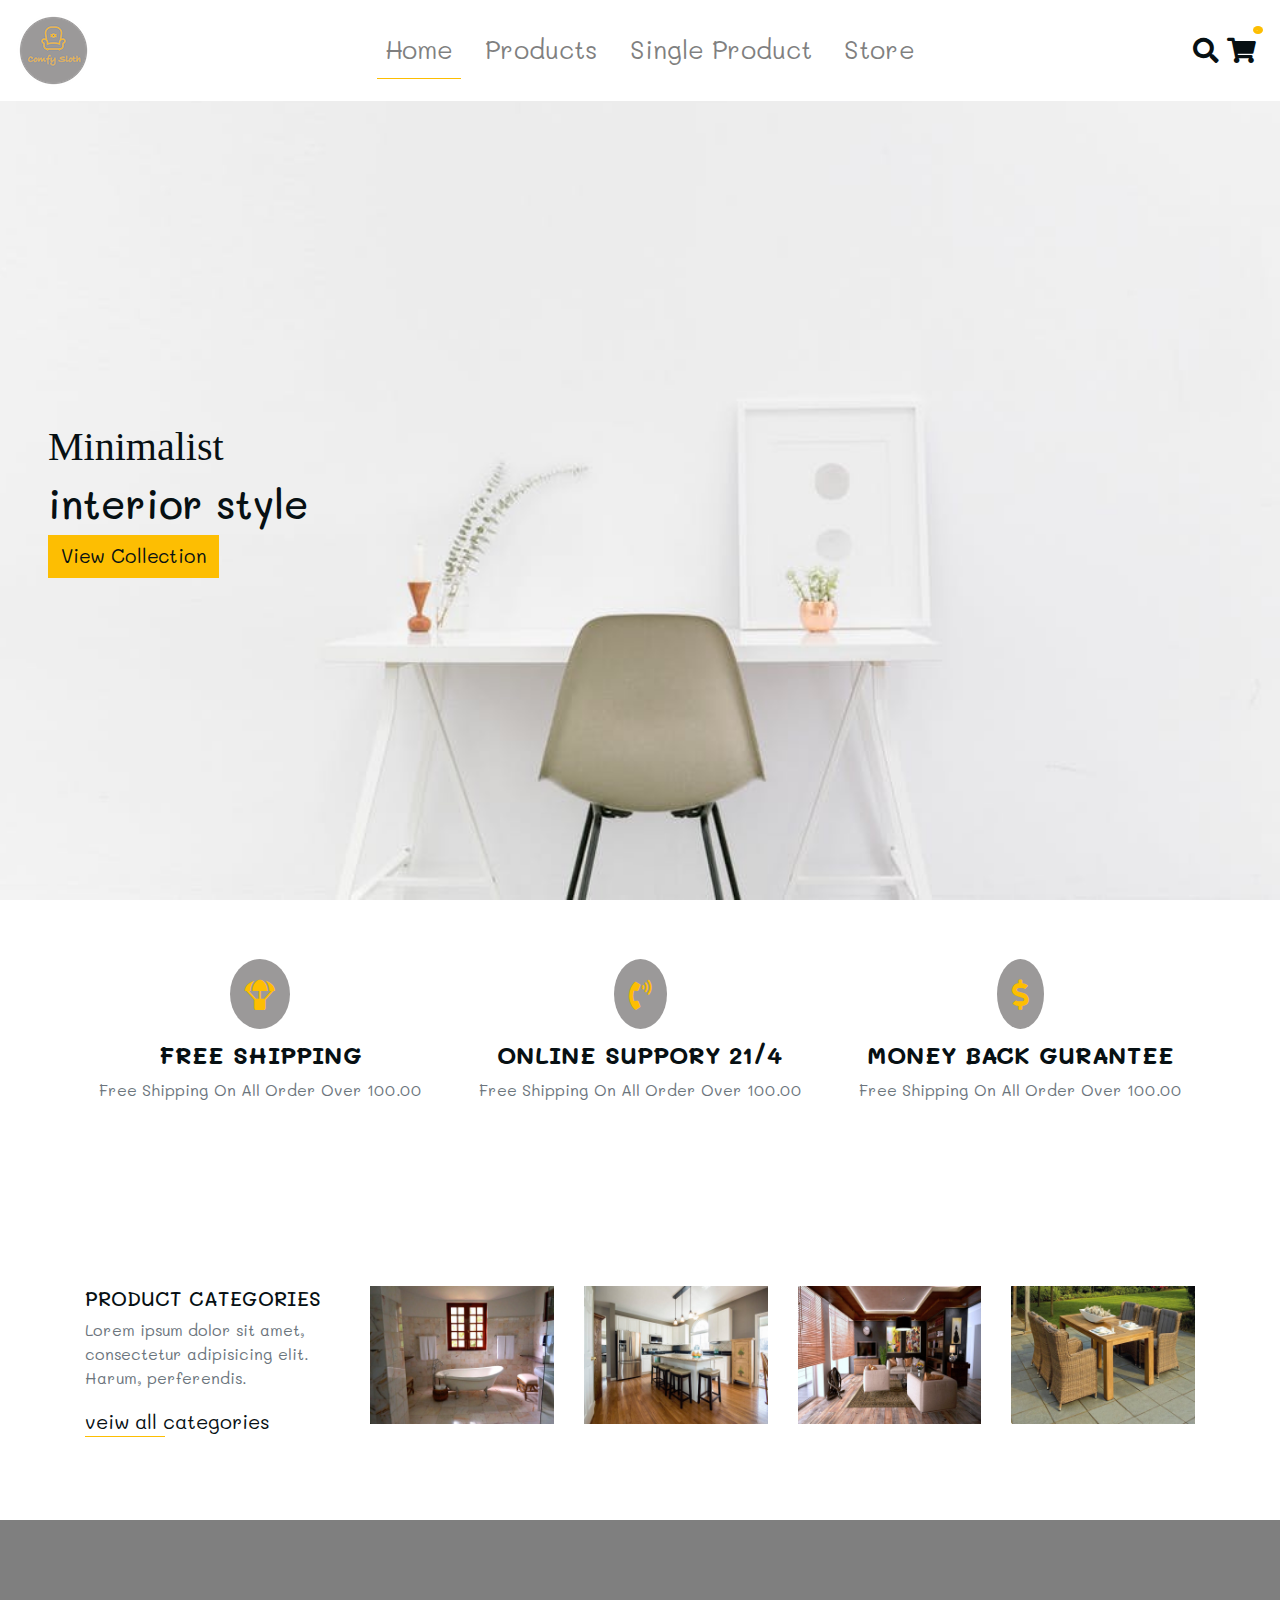
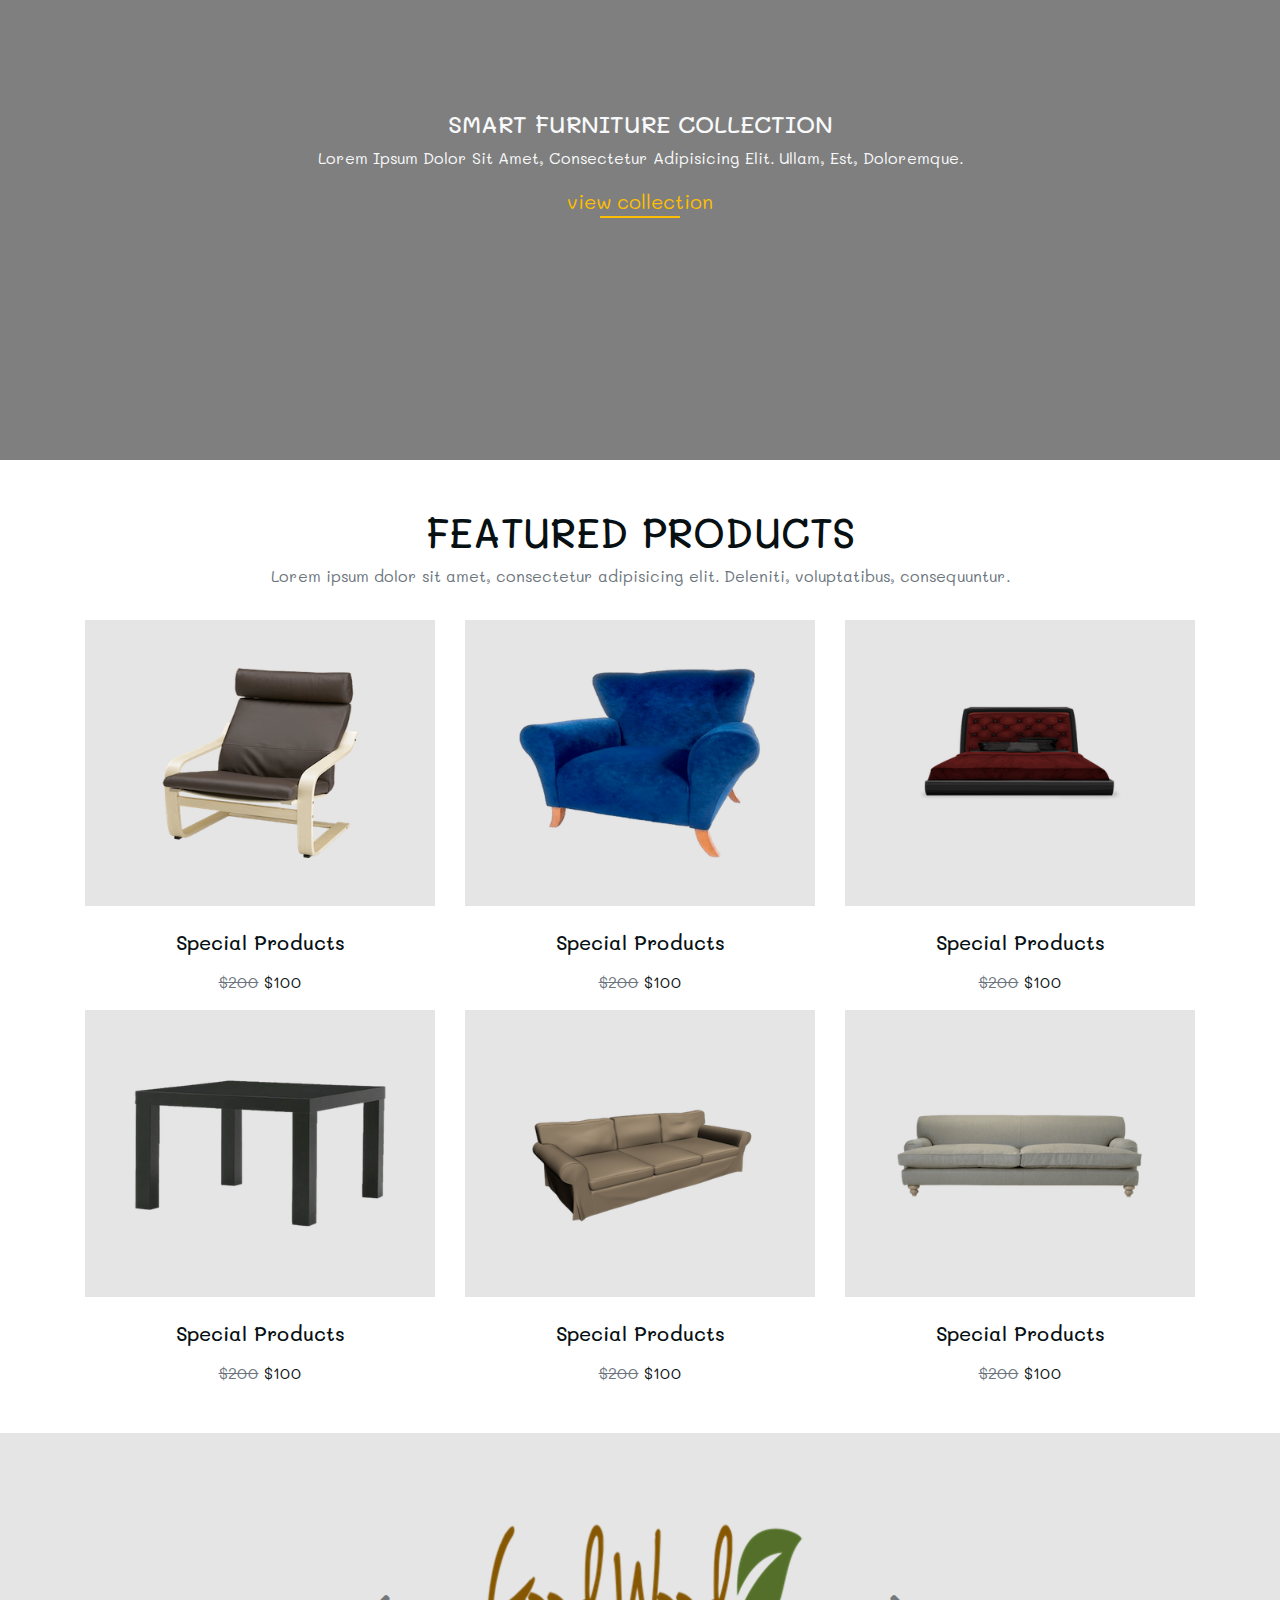
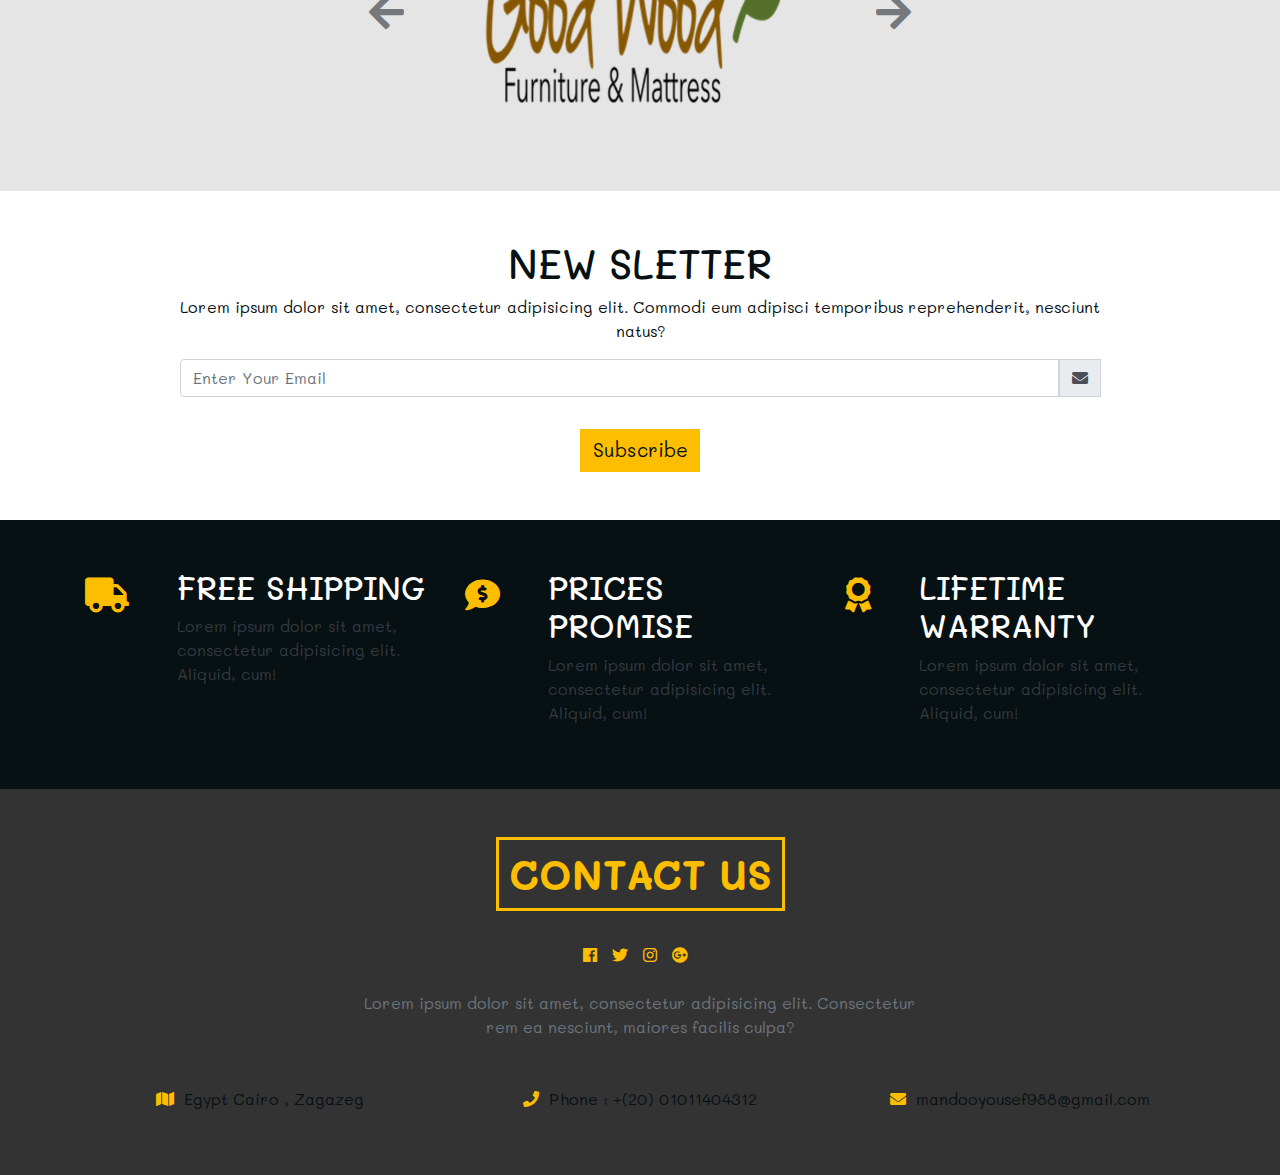
<file: index.html>
<!DOCTYPE html>
<html lang="en">
  <head>
    <meta charset="UTF-8" />
    <meta name="viewport" content="width=device-width, initial-scale=1.0" />
    <meta http-equiv="X-UA-Compatible" content="ie=edge" />
    <!-- bootstrap css -->
    <link rel="stylesheet" href="css/bootstrap.min.css" />
    <!-- main css -->
    <link rel="stylesheet" href="css/main.css" />
    <!-- google fonts -->
    <link href="https://fonts.googleapis.com/css?family=Courgette" rel="stylesheet" />

    <!-- font awesome -->
    <link rel="stylesheet" href="css/all.css" />
    <link rel="shortcut icon" href="img/logo.png" />
    <title>Chairs</title>
  </head>

  <body>
    
    
    <header>
        <nav class="navbar navbar-expand-lg navbar-light">
            <a href="">
                <img src="img/logo.png" class="navbar-brand "alt="">
            </a>
            <button type="button" class="navbar-toggler" data-target="#myNav" data-toggle="collapse">
                <i class="fas fa-bars"></i>
            </button>
            <div class="collapse navbar-collapse" id="myNav">
                <ul class="navbar-nav mx-auto">
                    <li class="nav-item mx-2 nav-active">
                        <a class="nav-link" href="index.html">Home</a>
                    </li>
                    <li class="nav-item mx-2">
                        <a class="nav-link" href="products.html">Products</a>
                    </li>
                    <li class="nav-item mx-2">
                        <a class="nav-link" href="singleproduct.html">Single Product</a>
                    </li>
                    <li class="nav-item mx-2">
                        <a class="nav-link" href="store.html">Store</a>
                    </li>
                </ul>
            </div>
            <div class="navbar-icons d-none d-lg-flex">
                <div class="navbar-icon">
                    <div class="fas fa-search"></div>
                </div>
                <a href="store.html" class="navbar-icon mx-2 navbar-cart-icon">
                    <span class="fas fa-shopping-cart"></span>
                    <div class="cart-items">2</div>
                </a>
            </div>
        </nav>
        
        <!-- banner -->
        <div class="banner d-flex align-items-center pl-3 pl-lg-5">
            <div>
                <h1 class="mb0 text-capitalize text-slanted">minimalist</h1>
                <h1>interior style</h1>
                <a href="products.html" class="btn btn-yellow">view collection</a>
            </div>
        </div>
    </header>
    
    <!-- service -->
    <section class="py-5">
        <div class="container">
            <div class="row pb-5">
               
               <!-- first col -->
                <div class="col-10 mx-auto text-center col-md-6 col-lg-4 py-4">
                    <span class="service-icon">
                        <i class="fas fa-parachute-box"></i>
                   </span>
                    <h4 class="pt-4 text-uppercase font-weight-bold">free shipping</h4>
                    <p class="text-muted">
                        Free Shipping On All Order Over 100.00
                    </p>
                </div>
                
                <!-- second col -->
                <div class="col-10 mx-auto text-center col-md-6 col-lg-4 py-4">
                    <span class="service-icon">
                         <i class="fas fa-phone-volume"></i>
                   </span>
                    <h4 class="pt-4 text-uppercase font-weight-bold">online suppory 21/4</h4>
                    <p class="text-muted">
                        Free Shipping On All Order Over 100.00
                    </p>
                </div>
                
                
                <!-- there col -->
                <div class="col-10 mx-auto text-center col-md-6 col-lg-4 py-4">
                    <span class="service-icon">
                        <i class="fas fa-dollar-sign"></i>
                   </span>
                    <h4 class="pt-4 text-uppercase font-weight-bold">money back gurantee</h4>
                    <p class="text-muted">
                        Free Shipping On All Order Over 100.00
                    </p>
                </div>
            </div><!-- end of row 1 -->
            
            
            
            <div class="row pt-5">
                <div class="col-10 mx-auto pt-5 col-md-3">
                    <h5 class="text-uppercase">product categories</h5>
                    <p class="text-muted">
                        Lorem ipsum dolor sit amet, consectetur adipisicing elit. Harum, perferendis.
                    </p>
                    <a class="line" href="">
                        veiw all categories
                    </a>
                    <div class="lin"></div>
                </div>
                <div class="col-10 mx-auto col-md-9">
                    <div class="row pt-5">
                       <!-- categories 1 -->
                        <div class="col-12 col-md-6  col-lg-3 mx-auto mb-5 po-r">
                            <img src="img/cagetogoryImg/bathroom-category.jpeg" class="img-fluid" alt="">
                            <div class="opa">
                                <h6 class="text-uppercase mb-0">kitchen</h6>
                                <p class="mb-0 text-yellow">20 items</p>
                            </div>
                        </div>
                        <!-- categories 2 -->
                        <div class="col-12 col-md-6  col-lg-3 mx-auto mb-5 po-r">
                            <img src="img/cagetogoryImg/kitchen-category.jpeg" class="img-fluid" alt="">
                            <div class="opa">
                                <h6 class="text-uppercase mb-0">kitchen</h6>
                                <p class="mb-0 text-yellow">20 items</p>
                            </div>
                        </div>
                        <!-- categories 3 -->
                        <div class="col-12 col-md-6 col-lg-3 mx-auto mb-5 po-r">
                            <img src="img/cagetogoryImg/livingroom-category.jpeg" class="img-fluid" alt="">
                            <div class="opa">
                                <h6 class="text-uppercase mb-0">kitchen</h6>
                                <p class="mb-0 text-yellow">20 items</p>
                            </div>
                        </div>
                        <!-- categories 4 -->
                        <div class="col-12 col-md-6 col-lg-3 mb-5 mx-auto po-r">
                            <img src="img/cagetogoryImg/patio-category.jpeg" class="img-fluid" alt="">
                            <div class="opa">
                                <h6 class="text-uppercase mb-0">kitchen</h6>
                                <p class="mb-0 text-yellow">20 items</p>
                            </div>
                        </div>
                        
                    </div>
                </div>
            </div>
        </div>
    </section>
    <!-- end of service -->
   
   
   
   <!-- Section -->
   <section class="img1">
       <div class="container-fluid">
           <div class="row">
               <div class="col-10 text-light mx-auto text-center sec">
                   <h4 class="text-uppercase">smart furniture collection</h4>
                   <p class="text-capitalize">
                       Lorem ipsum dolor sit amet, consectetur adipisicing elit. Ullam, est, doloremque.
                   </p>
                   <a class="bt" href="">view collection</a>
                   <div class="lin2"></div>
               </div>
           </div>
       </div>
   </section>
    

   
   
      
   <!-- featured -->
   <section id="featured" class="py-5">
       <div class="container">
           <div class="row">
               <div class="col-10 mx-auto text-center">
                   <h1 class="text-uppercase">featured products</h1>
                   <p class="text-muted">
                       Lorem ipsum dolor sit amet, consectetur adipisicing elit. Deleniti, voluptatibus, consequuntur.
                   </p>
               </div>
           </div>
           
           <div class="row">
              
              <!-- first col featured -->
               <div class="col-10 text-center mx-auto col-md-6 col-lg-4">
                   <div class="container-img mt-3 p-5">
                       <img src="img/img-products/product-1.png" class="img-fluid" alt="">
                       <span class="icon-search" data-toggle="modal" data-target="#mod1">
                           <i class="fas fa-search"></i>
                       </span>
                       <a class="add text-captilaze" href="">add to card</a>
                   </div>
                   <h5 class="mt-3 py-2 text-capitalize">special products</h5>
                   <del class="text-muted">$200</del> $100
               </div>
               <!-- end of featured -->
               <!-- first col featured -->
               <div class="col-10 text-center mx-auto col-md-6 col-lg-4">
                   <div class="container-img mt-3 p-5">
                       <img src="img/img-products/product-2.png" class="img-fluid" alt="">
                       <span class="icon-search" data-toggle="modal" data-target="#mod2">
                           <i class="fas fa-search"></i>
                       </span>
                       <a class="add text-captilaze" href="">add to card</a>
                   </div>
                   <h5 class="mt-3 py-2 text-capitalize">special products</h5>
                   <del class="text-muted">$200</del> $100
               </div>
               <!-- end of featured -->
               <!-- first col featured -->
               <div class="col-10 text-center mx-auto col-md-6 col-lg-4">
                   <div class="container-img mt-3 p-5">
                       <img src="img/img-products/product-3.png" class="img-fluid" alt="">
                       <span class="icon-search" data-toggle="modal" data-target="#mod3">
                           <i class="fas fa-search"></i>
                       </span>
                       <a class="add text-captilaze" href="">add to card</a>
                   </div>
                   <h5 class="mt-3 py-2 text-capitalize">special products</h5>
                   <del class="text-muted">$200</del> $100
               </div>
               <!-- end of featured -->
               <!-- first col featured -->
               <div class="col-10 text-center mx-auto col-md-6 col-lg-4">
                   <div class="container-img mt-3 p-5">
                       <img src="img/img-products/product-4.png" class="img-fluid" alt="">
                       <span class="icon-search" data-toggle="modal" data-target="#mod4">
                           <i class="fas fa-search"></i>
                       </span>
                       <a class="add text-captilaze" href="">add to card</a>
                   </div>
                   <h5 class="mt-3 py-2 text-capitalize">special products</h5>
                   <del class="text-muted">$200</del> $100
               </div>
               <!-- end of featured -->
               <!-- first col featured -->
               <div class="col-10 text-center mx-auto col-md-6 col-lg-4">
                   <div class="container-img mt-3 p-5">
                       <img src="img/img-products/product-5.png" class="img-fluid" alt="">
                       <span class="icon-search" data-toggle="modal" data-target="#mod5">
                           <i class="fas fa-search"></i>
                       </span>
                       <a class="add text-captilaze" href="">add to card</a>
                   </div>
                   <h5 class="mt-3 py-2 text-capitalize">special products</h5>
                   <del class="text-muted">$200</del> $100
               </div>
               <!-- end of featured -->
               <!-- first col featured -->
               <div class="col-10 text-center mx-auto col-md-6 col-lg-4">
                   <div class="container-img mt-3 p-5">
                       <img src="img/img-products/product-6.png" class="img-fluid" alt="">
                       <span class="icon-search" data-toggle="modal" data-target="#mod6">
                           <i class="fas fa-search"></i>
                       </span>
                       <a class="add text-captilaze" href="">add to card</a>
                   </div>
                   <h5 class="mt-3 py-2 text-capitalize">special products</h5>
                   <del class="text-muted">$200</del> $100
               </div>
           </div>
       </div>
   </section>
   <!-- end of featured -->
   
   
   
   
    <!-- Slider -->
   <section class="partners py-5">
       <div class="container">
           <div class="row">
               <div class="col-6 col-md-6 col-lg-4 mx-auto">
                   <div id="parentControls" class="carousel slide" data-ride="carousel">
                          <div class="carousel-inner">
                                <div class="carousel-item active">
                                  <img class="d-block w-100" src="img/company-logos/company-logo-1.png" alt="First slide">
                                </div>
                                <div class="carousel-item">
                                  <img class="d-block w-100" src="img/company-logos/company-logo-2.png" alt="Second slide">
                                </div>
                                <div class="carousel-item">
                                  <img class="d-block w-100" src="img/company-logos/company-logo-3.png" alt="Third slide">
                                </div>
                          </div>
                          <a href="#parentControls" class="carousel-control-prev" role="button" data-slide="prev">
                                <i class="fas fa-arrow-left"></i>
                          </a>
                          <a href="#parentControls" class="carousel-control-next" role="button" data-slide="next">
                                <i class="fas fa-arrow-right"></i>
                          </a>
                    </div>
               </div>
           </div>
       </div>
   </section>
   <!-- end section slider -->
   

   <!-- new -->
   <section>
       <div class="container">
           <div class="row py-5">
               <div class="col-10 mx-auto text-center">
                   <h1 class="text-uppercase">new sletter</h1>
                   <p>
                       Lorem ipsum dolor sit amet, consectetur adipisicing elit. Commodi eum adipisci temporibus reprehenderit, nesciunt natus?
                   </p>
                   <div class="input-group mb-3">
                        <div class="input-group mb-3">
                            <input type="text" class="form-control" placeholder="Enter Your Email" aria-label="Username" aria-describedby="basic-addon1">
                            <div class="input-group-prepend">
                            <span class="input-group-text" id="basic-addon1"><i class="fas fa-envelope"></i></span>
                            </div>
                      </div>
                    </div>
                    <a href="" class="btn btn-yellow">Subscribe</a>
               </div>
           </div>
       </div>
   </section>





   <!-- Section -->
   <section id="ship" class="py-5">
       <div class="container">
           <div class="row">
              <!-- Single ship -->
               <div class="col-10 col-md-4 d-flex mx-auto">
                   <span class="pr-5  icon-ship">
                       <i class="fas fa-truck"></i>
                   </span>
                   <div class="text-white">
                       <h2 class="text-uppercase">free shipping</h2>
                       <p class="text-dark">
                           Lorem ipsum dolor sit amet, consectetur adipisicing elit. Aliquid, cum!
                       </p>
                   </div>
                </div>

                <!-- Single ship -->
               <div class="col-10 col-md-4 d-flex mx-auto">
                   <span class="pr-5  icon-ship">
                       <i class="fas fa-comment-dollar"></i>
                   </span>
                   <div class="text-white">
                       <h2 class="text-uppercase">prices promise</h2>
                       <p class="text-dark">
                           Lorem ipsum dolor sit amet, consectetur adipisicing elit. Aliquid, cum!
                       </p>
                   </div>
                </div>


                <!-- Single ship -->
               <div class="col-10 col-md-4 d-flex mx-auto">
                   <span class="pr-5  icon-ship">
                       <i class="fas fa-award"></i>
                   </span>
                   <div class="text-white">
                       <h2 class="text-uppercase">lifetime warranty</h2>
                       <p class="text-dark">
                           Lorem ipsum dolor sit amet, consectetur adipisicing elit. Aliquid, cum!
                       </p>
                   </div>
                </div>


           </div>
       </div>
   </section>
   <!-- end of Section -->



   <!-- Footer -->
   <section id="footer" class="py-5">
       <div class="container">
           <div class="row">
               <!-- title footer -->
               <h1 class="text-uppercase text-center mx-auto d-inline-block title-footer">contact us</h1>
               <!-- end of title footer -->
           </div>
           <div class="row">
               <!-- icon footer -->
               <span class="text-uppercase py-4 text-center mx-auto d-inline-block icon-footer">
                   <a href="https://www.facebook.com/profile.php?id=100006110625520" target="_blank"><i class="fab fa-facebook"></i></a>
                   <a href="https://twitter.com/Yousef17984204" target="_blank"><i class="fab fa-twitter"></i></a>
                   <a href="https://www.instagram.com/mandoo_xx/" target="_blank"><i class="fab fa-instagram"></i></a>
                   <a href="https://www.google.com" target="_blank"><i class="fab fa-google-plus"></i></a>
               </span>
               <!-- end of icon footer -->
           </div>

           <div class="row">
               <!-- title parg.. -->
               <p class="text-center w-50 mx-auto mb-5 text-muted">
                   Lorem ipsum dolor sit amet, consectetur adipisicing elit. Consectetur rem ea nesciunt, maiores facilis culpa?
               </p>
               <!-- end of title parg.. -->
           </div>


           <div class="row">
               <!-- title address.. -->
               <div class="col-10 col-md-6 mb-3 col-lg-4 mx-auto text-center">
                   <span class="icon-addr">
                       <i class="fas fa-map"></i> Egypt Cairo , Zagazeg
                   </span>
               </div>
               <!-- end of title addres.. -->

               <!-- title address.. -->
               <div class="col-10 col-md-6 mb-3 col-lg-4 mx-auto text-center">
                   <span class="icon-addr">
                       <i class="fas fa-phone"></i> Phone : +(20) 01011404312
                   </span>
               </div>
               <!-- end of title addres.. -->


               <!-- title address.. -->
               <div class="col-10 col-md-6 col-lg-4 mx-auto text-center">
                   <span class="icon-addr">
                       <i class="fas fa-envelope"></i> mandooyousef988@gmail.com
                   </span>
               </div>
               <!-- end of title addres.. -->
           </div>
       </div>
   </section>
   <!-- end of Footer -->

<!-- Modal ----------------------------------->

    <!-- Modal 1 -->
    <div class="modal fade" id="mod1">
        <div class="modal-dialog">
            <div class="modal-content">
                <!-- header -->
                <div class="modal-header">
                    <h4 class="modal-title">Products</h4>
                    <button class="close" data-dismiss="modal">&times;</button>
                </div>
                <!-- modael body -->
                <div class="modal-body">
                    <div class="row">
                        <div class="col-10 mx-auto">
                            <img src="img/img-products/product-1.png" class="img-fluid" alt="">
                        </div>
                        <div class="col-12 mx-auto text-center">
                            <!-- first code -->
                                <div class="ratings">
                                  <span class="rating-icon"><i class="fas fa-star"></i></span>
                                  <span class="rating-icon"><i class="fas fa-star"></i></span>
                                  <span class="rating-icon"><i class="fas fa-star"></i></span>
                                  <span class="rating-icon"><i class="fas fa-star"></i></span>
                                  <span class="rating-icon"><i class="far fa-star"></i></span>
                                  <span class="text-capitalize">(25 customer reviews)</span>
                                </div>
                                <!-- end of ratings -->
                                <h2 class="text-uppercase my-2">premium office armchair</h2>
                                <h2>$10.00 - $200.00</h2>
                                <p class="lead text-muted">
                                  Lorem ipsum dolor sit amet consectetur adipisicing elit. Commodi,
                                  porro.
                                </p>
                                <!-- colors -->
                                <div class="colors">
                                    <h5 class="text-uppercase d-inline-block">Colors :</h5>
                                    <span class="color-1"></span>
                                    <span class="color-2"></span>
                                    <span class="color-3"></span>
                                </div>
                                <div class="size">
                                    <h5 class="text-uppercase d-inline-block">Size :</h5>
                                    <span>Xs</span>
                                    <span>S</span>
                                    <span>M</span>
                                    <span>l</span>
                                    <span>Xl</span>
                                </div>
                                <div class="plus d-flex justify-content-around mt-0">
                                    <span>-</span>
                                    <span>4</span>
                                    <span>+</span>
                                    <span>Wishlist</span>
                                    <a href="" class="btn btn-yellow btn-plus">add to card</a>
                                </div>
                            <!-- end of code -->
                        </div>
                    </div>
                </div>
                <!-- Footer-modal -->
                <div class="modal-footer">
                    <button class="btn btn-danger" data-dismiss="modal">Close</button>
                </div>
            </div>
        </div>
    </div>
   <!-- end of modal 1 -->

   <!-- Modal 2 -->
    <div class="modal fade" id="mod2">
        <div class="modal-dialog">
            <div class="modal-content">
                <!-- header -->
                <div class="modal-header">
                    <h4 class="modal-title">Products</h4>
                    <button class="close" data-dismiss="modal">&times;</button>
                </div>
                <!-- modael body -->
                <div class="modal-body">
                    <div class="row">
                        <div class="col-10 mx-auto">
                            <img src="img/img-products/product-2.png" class="img-fluid" alt="">
                        </div>
                        <div class="col-12 mx-auto text-center">
                            <!-- first code -->
                                <div class="ratings">
                                  <span class="rating-icon"><i class="fas fa-star"></i></span>
                                  <span class="rating-icon"><i class="fas fa-star"></i></span>
                                  <span class="rating-icon"><i class="fas fa-star"></i></span>
                                  <span class="rating-icon"><i class="fas fa-star"></i></span>
                                  <span class="rating-icon"><i class="far fa-star"></i></span>
                                  <span class="text-capitalize">(25 customer reviews)</span>
                                </div>
                                <!-- end of ratings -->
                                <h2 class="text-uppercase my-2">premium office armchair</h2>
                                <h2>$10.00 - $200.00</h2>
                                <p class="lead text-muted">
                                  Lorem ipsum dolor sit amet consectetur adipisicing elit. Commodi,
                                  porro.
                                </p>
                                <!-- colors -->
                                <div class="colors">
                                    <h5 class="text-uppercase d-inline-block">Colors :</h5>
                                    <span class="color-1"></span>
                                    <span class="color-2"></span>
                                    <span class="color-3"></span>
                                </div>
                                <div class="size">
                                    <h5 class="text-uppercase d-inline-block">Size :</h5>
                                    <span>Xs</span>
                                    <span>S</span>
                                    <span>M</span>
                                    <span>l</span>
                                    <span>Xl</span>
                                </div>
                                <div class="plus d-flex justify-content-around mt-0">
                                    <span>-</span>
                                    <span>4</span>
                                    <span>+</span>
                                    <span>Wishlist</span>
                                    <a href="" class="btn btn-yellow btn-plus">add to card</a>
                                </div>
                            <!-- end of code -->
                        </div>
                    </div>
                </div>
                <!-- Footer-modal -->
                <div class="modal-footer">
                    <button class="btn btn-danger" data-dismiss="modal">Close</button>
                </div>
            </div>
        </div>
    </div>
   <!-- end of modal 2 -->

   <!-- Modal 3 -->
    <div class="modal fade" id="mod3">
        <div class="modal-dialog">
            <div class="modal-content">
                <!-- header -->
                <div class="modal-header">
                    <h4 class="modal-title">Products</h4>
                    <button class="close" data-dismiss="modal">&times;</button>
                </div>
                <!-- modael body -->
                <div class="modal-body">
                    <div class="row">
                        <div class="col-10 mx-auto">
                            <img src="img/img-products/product-3.png" class="img-fluid" alt="">
                        </div>
                        <div class="col-12 mx-auto text-center">
                            <!-- first code -->
                                <div class="ratings">
                                  <span class="rating-icon"><i class="fas fa-star"></i></span>
                                  <span class="rating-icon"><i class="fas fa-star"></i></span>
                                  <span class="rating-icon"><i class="fas fa-star"></i></span>
                                  <span class="rating-icon"><i class="fas fa-star"></i></span>
                                  <span class="rating-icon"><i class="far fa-star"></i></span>
                                  <span class="text-capitalize">(25 customer reviews)</span>
                                </div>
                                <!-- end of ratings -->
                                <h2 class="text-uppercase my-2">premium office armchair</h2>
                                <h2>$10.00 - $200.00</h2>
                                <p class="lead text-muted">
                                  Lorem ipsum dolor sit amet consectetur adipisicing elit. Commodi,
                                  porro.
                                </p>
                                <!-- colors -->
                                <div class="colors">
                                    <h5 class="text-uppercase d-inline-block">Colors :</h5>
                                    <span class="color-1"></span>
                                    <span class="color-2"></span>
                                    <span class="color-3"></span>
                                </div>
                                <div class="size">
                                    <h5 class="text-uppercase d-inline-block">Size :</h5>
                                    <span>Xs</span>
                                    <span>S</span>
                                    <span>M</span>
                                    <span>l</span>
                                    <span>Xl</span>
                                </div>
                                <div class="plus d-flex justify-content-around mt-0">
                                    <span>-</span>
                                    <span>4</span>
                                    <span>+</span>
                                    <span>Wishlist</span>
                                    <a href="" class="btn btn-yellow btn-plus">add to card</a>
                                </div>
                            <!-- end of code -->
                        </div>
                    </div>
                </div>
                <!-- Footer-modal -->
                <div class="modal-footer">
                    <button class="btn btn-danger" data-dismiss="modal">Close</button>
                </div>
            </div>
        </div>
    </div>
   <!-- end of modal 3 -->

   <!-- Modal 4 -->
    <div class="modal fade" id="mod4">
        <div class="modal-dialog">
            <div class="modal-content">
                <!-- header -->
                <div class="modal-header">
                    <h4 class="modal-title">Products</h4>
                    <button class="close" data-dismiss="modal">&times;</button>
                </div>
                <!-- modael body -->
                <div class="modal-body">
                    <div class="row">
                        <div class="col-10 mx-auto">
                            <img src="img/img-products/product-4.png" class="img-fluid" alt="">
                        </div>
                        <div class="col-12 mx-auto text-center">
                            <!-- first code -->
                                <div class="ratings">
                                  <span class="rating-icon"><i class="fas fa-star"></i></span>
                                  <span class="rating-icon"><i class="fas fa-star"></i></span>
                                  <span class="rating-icon"><i class="fas fa-star"></i></span>
                                  <span class="rating-icon"><i class="fas fa-star"></i></span>
                                  <span class="rating-icon"><i class="far fa-star"></i></span>
                                  <span class="text-capitalize">(25 customer reviews)</span>
                                </div>
                                <!-- end of ratings -->
                                <h2 class="text-uppercase my-2">premium office armchair</h2>
                                <h2>$10.00 - $200.00</h2>
                                <p class="lead text-muted">
                                  Lorem ipsum dolor sit amet consectetur adipisicing elit. Commodi,
                                  porro.
                                </p>
                                <!-- colors -->
                                <div class="colors">
                                    <h5 class="text-uppercase d-inline-block">Colors :</h5>
                                    <span class="color-1"></span>
                                    <span class="color-2"></span>
                                    <span class="color-3"></span>
                                </div>
                                <div class="size">
                                    <h5 class="text-uppercase d-inline-block">Size :</h5>
                                    <span>Xs</span>
                                    <span>S</span>
                                    <span>M</span>
                                    <span>l</span>
                                    <span>Xl</span>
                                </div>
                                <div class="plus d-flex justify-content-around mt-0">
                                    <span>-</span>
                                    <span>4</span>
                                    <span>+</span>
                                    <span>Wishlist</span>
                                    <a href="" class="btn btn-yellow btn-plus">add to card</a>
                                </div>
                            <!-- end of code -->
                        </div>
                    </div>
                </div>
                <!-- Footer-modal -->
                <div class="modal-footer">
                    <button class="btn btn-danger" data-dismiss="modal">Close</button>
                </div>
            </div>
        </div>
    </div>
   <!-- end of modal 4 -->

   <!-- Modal 5 -->
    <div class="modal fade" id="mod5">
        <div class="modal-dialog">
            <div class="modal-content">
                <!-- header -->
                <div class="modal-header">
                    <h4 class="modal-title">Products</h4>
                    <button class="close" data-dismiss="modal">&times;</button>
                </div>
                <!-- modael body -->
                <div class="modal-body">
                    <div class="row">
                        <div class="col-10 mx-auto">
                            <img src="img/img-products/product-5.png" class="img-fluid" alt="">
                        </div>
                        <div class="col-12 mx-auto text-center">
                            <!-- first code -->
                                <div class="ratings">
                                  <span class="rating-icon"><i class="fas fa-star"></i></span>
                                  <span class="rating-icon"><i class="fas fa-star"></i></span>
                                  <span class="rating-icon"><i class="fas fa-star"></i></span>
                                  <span class="rating-icon"><i class="fas fa-star"></i></span>
                                  <span class="rating-icon"><i class="far fa-star"></i></span>
                                  <span class="text-capitalize">(25 customer reviews)</span>
                                </div>
                                <!-- end of ratings -->
                                <h2 class="text-uppercase my-2">premium office armchair</h2>
                                <h2>$10.00 - $200.00</h2>
                                <p class="lead text-muted">
                                  Lorem ipsum dolor sit amet consectetur adipisicing elit. Commodi,
                                  porro.
                                </p>
                                <!-- colors -->
                                <div class="colors">
                                    <h5 class="text-uppercase d-inline-block">Colors :</h5>
                                    <span class="color-1"></span>
                                    <span class="color-2"></span>
                                    <span class="color-3"></span>
                                </div>
                                <div class="size">
                                    <h5 class="text-uppercase d-inline-block">Size :</h5>
                                    <span>Xs</span>
                                    <span>S</span>
                                    <span>M</span>
                                    <span>l</span>
                                    <span>Xl</span>
                                </div>
                                <div class="plus d-flex justify-content-around mt-0">
                                    <span>-</span>
                                    <span>4</span>
                                    <span>+</span>
                                    <span>Wishlist</span>
                                    <a href="" class="btn btn-yellow btn-plus">add to card</a>
                                </div>
                            <!-- end of code -->
                        </div>
                    </div>
                </div>
                <!-- Footer-modal -->
                <div class="modal-footer">
                    <button class="btn btn-danger" data-dismiss="modal">Close</button>
                </div>
            </div>
        </div>
    </div>
   <!-- end of modal 5 -->

   <!-- Modal 6 -->
    <div class="modal fade" id="mod6">
        <div class="modal-dialog">
            <div class="modal-content">
                <!-- header -->
                <div class="modal-header">
                    <h4 class="modal-title">Products</h4>
                    <button class="close" data-dismiss="modal">&times;</button>
                </div>
                <!-- modael body -->
                <div class="modal-body">
                    <div class="row">
                        <div class="col-10 mx-auto">
                            <img src="img/img-products/product-6.png" class="img-fluid" alt="">
                        </div>
                        <div class="col-12 mx-auto text-center">
                            <!-- first code -->
                                <div class="ratings">
                                  <span class="rating-icon"><i class="fas fa-star"></i></span>
                                  <span class="rating-icon"><i class="fas fa-star"></i></span>
                                  <span class="rating-icon"><i class="fas fa-star"></i></span>
                                  <span class="rating-icon"><i class="fas fa-star"></i></span>
                                  <span class="rating-icon"><i class="far fa-star"></i></span>
                                  <span class="text-capitalize">(25 customer reviews)</span>
                                </div>
                                <!-- end of ratings -->
                                <h2 class="text-uppercase my-2">premium office armchair</h2>
                                <h2>$10.00 - $200.00</h2>
                                <p class="lead text-muted">
                                  Lorem ipsum dolor sit amet consectetur adipisicing elit. Commodi,
                                  porro.
                                </p>
                                <!-- colors -->
                                <div class="colors">
                                    <h5 class="text-uppercase d-inline-block">Colors :</h5>
                                    <span class="color-1"></span>
                                    <span class="color-2"></span>
                                    <span class="color-3"></span>
                                </div>
                                <div class="size">
                                    <h5 class="text-uppercase d-inline-block">Size :</h5>
                                    <span>Xs</span>
                                    <span>S</span>
                                    <span>M</span>
                                    <span>l</span>
                                    <span>Xl</span>
                                </div>
                                <div class="plus d-flex justify-content-around mt-0">
                                    <span>-</span>
                                    <span>4</span>
                                    <span>+</span>
                                    <span>Wishlist</span>
                                    <a href="" class="btn btn-yellow btn-plus">add to card</a>
                                </div>
                            <!-- end of code -->
                        </div>
                    </div>
                </div>
                <!-- Footer-modal -->
                <div class="modal-footer">
                    <button class="btn btn-danger" data-dismiss="modal">Close</button>
                </div>
            </div>
        </div>
    </div>
   <!-- end of modal 6 -->
   
   
   <!-- Finish Modal --------------------------------------------------------------->
    <!-- jquery -->
    <script src="js/jquery-3.3.1.min.js"></script>
    <!-- bootstrap js -->
    <script src="js/bootstrap.bundle.min.js"></script>
    <!-- script js -->
    <script src="js/app.js"></script>
  </body>
</html>
</file>
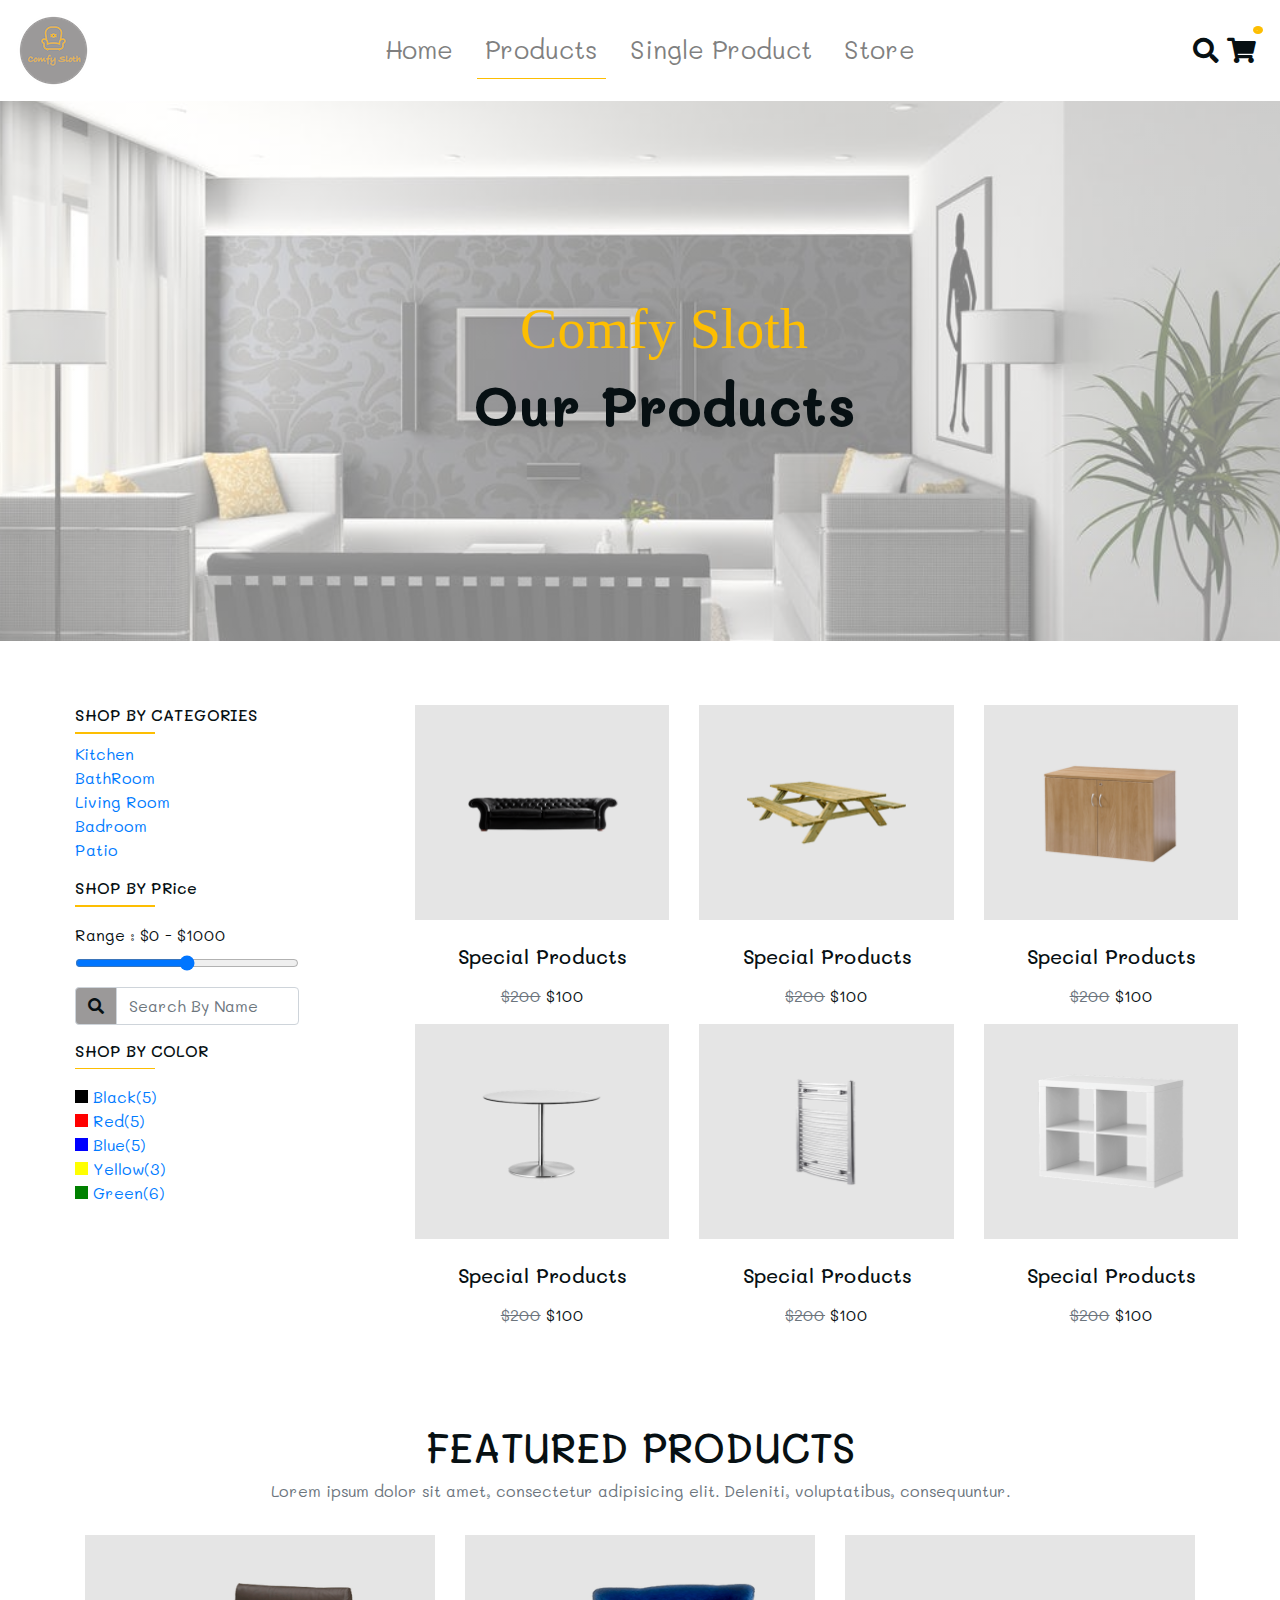
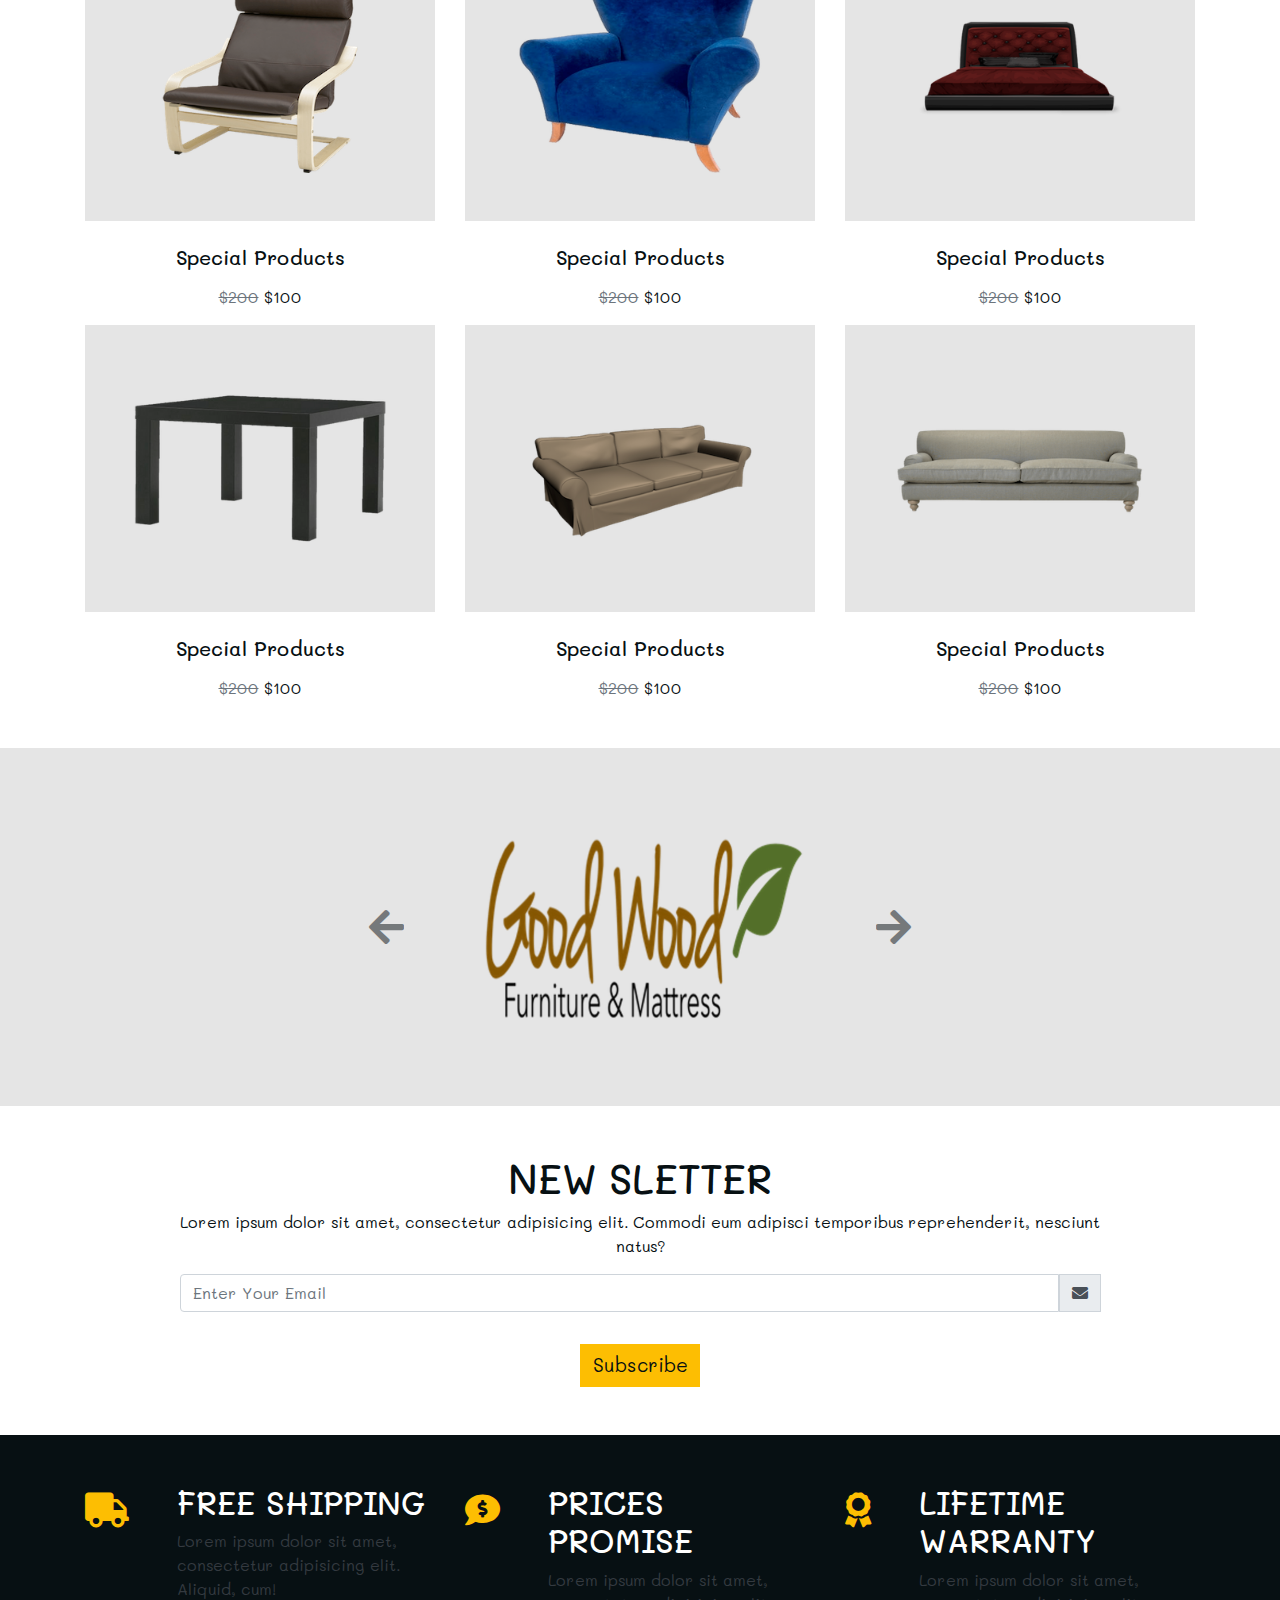
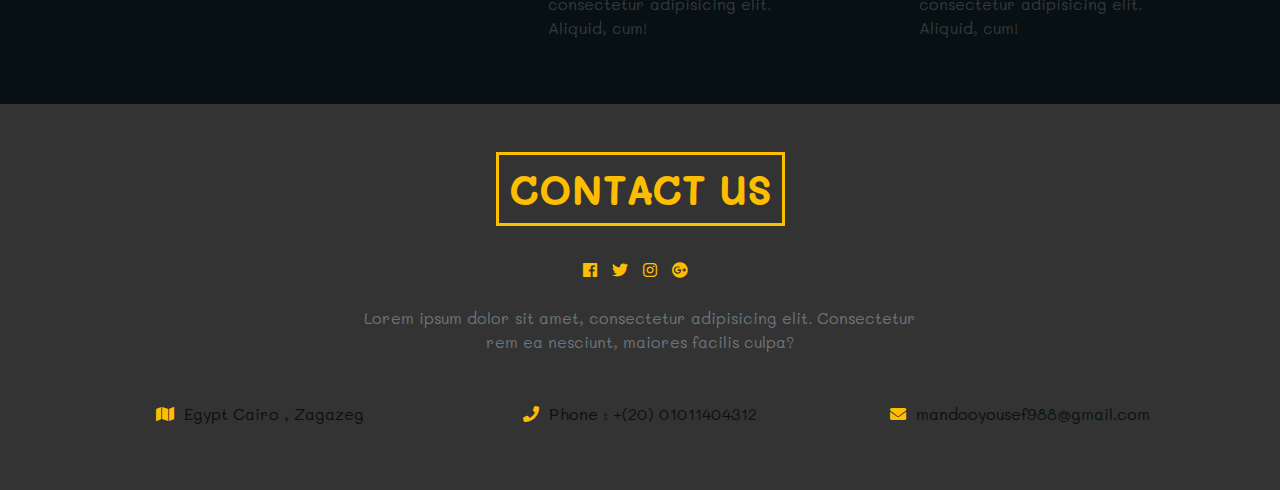
<file: products.html>
<!DOCTYPE html>
<html lang="en">
  <head>
    <meta charset="UTF-8" />
    <meta name="viewport" content="width=device-width, initial-scale=1.0" />
    <meta http-equiv="X-UA-Compatible" content="ie=edge" />
    <!-- bootstrap css -->
    <link rel="stylesheet" href="css/bootstrap.min.css" />
    <!-- main css -->
    <link rel="stylesheet" href="css/main.css" />
    <!-- google fonts -->
    <link href="https://fonts.googleapis.com/css?family=Courgette" rel="stylesheet" />

    <!-- font awesome -->
    <link rel="stylesheet" href="css/all.css" />
    <link rel="shortcut icon" href="img/logo.png" />
    <title>Products</title>
  </head>

  <body>
    
    
    <header>
        <nav class="navbar navbar-expand-lg navbar-light">
            <a href="">
                <img src="img/logo.png" class="navbar-brand "alt="">
            </a>
            <button type="button" class="navbar-toggler" data-target="#myNav" data-toggle="collapse">
                <i class="fas fa-bars"></i>
            </button>
            <div class="collapse navbar-collapse" id="myNav">
                <ul class="navbar-nav mx-auto">
                    <li class="nav-item mx-2">
                        <a class="nav-link" href="index.html">Home</a>
                    </li>
                    <li class="nav-item mx-2 nav-active">
                        <a class="nav-link" href="products.html">Products</a>
                    </li>
                    <li class="nav-item mx-2">
                        <a class="nav-link" href="singleproduct.html">Single Product</a>
                    </li>
                    <li class="nav-item mx-2">
                        <a class="nav-link" href="store.html">Store</a>
                    </li>
                </ul>
            </div>
            <div class="navbar-icons d-none d-lg-flex">
                <div class="navbar-icon">
                    <div class="fas fa-search"></div>
                </div>
                <a href="store.html" class="navbar-icon mx-2 navbar-cart-icon">
                    <span class="fas fa-shopping-cart"></span>
                    <div class="cart-items">2</div>
                </a>
            </div>
        </nav>
        
        <!-- banner -->
        <div class="banner-products d-flex justify-content-center align-items-center pl-3 pl-lg-5">
            <div class="">
                <h1 class="text-capitalize text-yellow text-slanted display-4 text-center">Comfy Sloth</h1>
                <h1 class="font-weight-bold display-4">Our Products</h1>
            </div>
        </div>
    </header>
    
    <!-- service -->
    <section class="products py-5">
        <div class="container-fluid">
            <div class="row">
                <div class="col-10 col-md-4 col-lg-3 mx-auto my-3 px-5 text-capitalize">
                   <div class="mb-2">
                        <h6 class="">SHOP BY CATEGORIES</h6>
                        <div class="lin"></div>
                   </div>
                   
                   <!-- Products kitchen -->
                   <a href="" class="d-block pro-link">kitchen</a>
               
                   <!-- Products BathRoom -->
                   <a href="" class="d-block pro-link">BathRoom</a>
                   
                   <!-- Products living room -->
                   <a href="" class="d-block pro-link">living room</a>
                   
                   <!-- Products Badroom -->
                   <a href="" class="d-block pro-link">Badroom</a>
                   
                   <!-- Products patio -->
                   <a href="" class="d-block pro-link">patio</a>
                    <!-- shopping price -->
                  <div class="my-3">
                        <h6 class="">SHOP BY PRice</h6>
                        <div class="lin"></div>
                  </div>
                  <!-- form input and ring -->
                  <form>
                      <div class="form-group">
                          <label for="price-range">range : $0 - $1000</label>
                          <input type="range" name="price-range" class="form-control-range" id="price-range">
                      </div>
                      <div class="input-group">
                         <div class="input-group-prepend">
                              <span class="input-group-text form-icon">
                                <i class="fa fa-search"></i>
                              </span>
                            </div>
                            <input type="text" class="form-control text-capitalize" placeholder="search by name">
                          </div>
                  </form>
                   <!-- form color -->
               
                   <div class="my-3">
                            <h6 class="text-uppercase">shop by color</h6>
                            <div class="lin"></div>
                    </div>
                    <!-- Color Black -->
                    <a href="#" class="a-link">
                        <p class="black mb-0">
                            <span class="icon-black"></span> Black(5)
                        </p>
                    </a>

                    <!-- Color Black -->
                    <a href="#" class="a-link">
                        <p class="red mb-0">
                            <span class="icon-red"></span> Red(5)
                        </p>
                    </a>
                    <!-- Color Black -->
                    <a href="#" class="a-link">
                        <p class="blue mb-0">
                            <span class="icon-blue"></span> Blue(5)
                        </p>
                    </a>
                    <!-- Color yellow -->
                    <a href="#" class="a-link">
                        <p class="yellow mb-0">
                            <span class="icon-yellow"></span> yellow(3)
                        </p>
                    </a>
                    <!-- Color green -->
                    <a href="#" class="a-link">
                        <p class="green mb-0">
                            <span class="icon-green"></span> green(6)
                        </p>
                    </a>
               
                </div>
                
                <div class="col-10 mx-auto col-md-8">
                    <div class="row">
                         <!-- first col featured -->
                           <div class="col-10 text-center mx-auto col-md-6 col-lg-4">
                               <div class="container-img mt-3 p-5">
                                   <img src="img/img-products/product-7.png" class="img-fluid" alt="">
                                   <span class="icon-search" data-toggle="modal" data-target="#mod1">
                                       <i class="fas fa-search"></i>
                                   </span>
                                   <a class="add text-captilaze" href="">add to card</a>
                               </div>
                               <h5 class="mt-3 py-2 text-capitalize">special products</h5>
                               <del class="text-muted">$200</del> $100
                           </div>
                           <!-- end of featured -->
                         
                          <div class="col-10 text-center mx-auto col-md-6 col-lg-4">
                               <div class="container-img mt-3 p-5">
                                   <img src="img/img-products/product-8.png" class="img-fluid" alt="">
                                   <span class="icon-search" data-toggle="modal" data-target="#mod2">
                                       <i class="fas fa-search"></i>
                                   </span>
                                   <a class="add text-captilaze" href="">add to card</a>
                               </div>
                               <h5 class="mt-3 py-2 text-capitalize">special products</h5>
                               <del class="text-muted">$200</del> $100
                           </div>
                           <!-- end of featured -->
                           <!-- first col featured -->
                           <div class="col-10 text-center mx-auto col-md-6 col-lg-4">
                               <div class="container-img mt-3 p-5">
                                   <img src="img/img-products/product-9.png" class="img-fluid" alt="">
                                   <span class="icon-search" data-toggle="modal" data-target="#mod3">
                                       <i class="fas fa-search"></i>
                                   </span>
                                   <a class="add text-captilaze" href="">add to card</a>
                               </div>
                               <h5 class="mt-3 py-2 text-capitalize">special products</h5>
                               <del class="text-muted">$200</del> $100
                           </div>
                           <!-- end of featured -->
                           <!-- first col featured -->
                           <div class="col-10 text-center mx-auto col-md-6 col-lg-4">
                               <div class="container-img mt-3 p-5">
                                   <img src="img/img-products/product-10.png" class="img-fluid" alt="">
                                   <span class="icon-search" data-toggle="modal" data-target="#productModal">
                                       <i class="fas fa-search"></i>
                                   </span>
                                   <a class="add text-captilaze" href="">add to card</a>
                               </div>
                               <h5 class="mt-3 py-2 text-capitalize">special products</h5>
                               <del class="text-muted">$200</del> $100
                           </div>
                           <!-- end of featured -->
                           <!-- first col featured -->
                           <div class="col-10 text-center mx-auto col-md-6 col-lg-4">
                               <div class="container-img mt-3 p-5">
                                   <img src="img/img-products/product-11.png" class="img-fluid" alt="">
                                   <span class="icon-search" data-toggle="modal" data-target="#mod4">
                                       <i class="fas fa-search"></i>
                                   </span>
                                   <a class="add text-captilaze" href="">add to card</a>
                               </div>
                               <h5 class="mt-3 py-2 text-capitalize">special products</h5>
                               <del class="text-muted">$200</del> $100
                           </div>
                           <!-- end of featured -->
                           <!-- first col featured -->
                           <div class="col-10 text-center mx-auto col-md-6 col-lg-4">
                               <div class="container-img mt-3 p-5">
                                   <img src="img/img-products/product-12.png" class="img-fluid" alt="">
                                   <span class="icon-search" data-toggle="modal" data-target="#mod5">
                                       <i class="fas fa-search"></i>
                                   </span>
                                   <a class="add text-captilaze" href="">add to card</a>
                               </div>
                               <h5 class="mt-3 py-2 text-capitalize">special products</h5>
                               <del class="text-muted">$200</del> $100
                           </div>
                    </div>
                </div>
            </div>
        </div>
    </section>
    <!-- end of service -->
   
    

   
   
      
   
   <section id="featured" class="py-5">
       <div class="container">
           <div class="row">
               <div class="col-10 mx-auto text-center">
                   <h1 class="text-uppercase">featured products</h1>
                   <p class="text-muted">
                       Lorem ipsum dolor sit amet, consectetur adipisicing elit. Deleniti, voluptatibus, consequuntur.
                   </p>
               </div>
           </div>
           
           <div class="row">
              
              <!-- first col featured -->
               <div class="col-10 text-center mx-auto col-md-6 col-lg-4">
                   <div class="container-img mt-3 p-5">
                       <img src="img/img-products/product-1.png" class="img-fluid" alt="">
                       <span class="icon-search" data-toggle="modal" data-target="#mod1">
                           <i class="fas fa-search"></i>
                       </span>
                       <a class="add text-captilaze" href="">add to card</a>
                   </div>
                   <h5 class="mt-3 py-2 text-capitalize">special products</h5>
                   <del class="text-muted">$200</del> $100
               </div>
               <!-- end of featured -->
               <!-- first col featured -->
               <div class="col-10 text-center mx-auto col-md-6 col-lg-4">
                   <div class="container-img mt-3 p-5">
                       <img src="img/img-products/product-2.png" class="img-fluid" alt="">
                       <span class="icon-search" data-toggle="modal" data-target="#mod2">
                           <i class="fas fa-search"></i>
                       </span>
                       <a class="add text-captilaze" href="">add to card</a>
                   </div>
                   <h5 class="mt-3 py-2 text-capitalize">special products</h5>
                   <del class="text-muted">$200</del> $100
               </div>
               <!-- end of featured -->
               <!-- first col featured -->
               <div class="col-10 text-center mx-auto col-md-6 col-lg-4">
                   <div class="container-img mt-3 p-5">
                       <img src="img/img-products/product-3.png" class="img-fluid" alt="">
                       <span class="icon-search" data-toggle="modal" data-target="#mod3">
                           <i class="fas fa-search"></i>
                       </span>
                       <a class="add text-captilaze" href="">add to card</a>
                   </div>
                   <h5 class="mt-3 py-2 text-capitalize">special products</h5>
                   <del class="text-muted">$200</del> $100
               </div>
               <!-- end of featured -->
               <!-- first col featured -->
               <div class="col-10 text-center mx-auto col-md-6 col-lg-4">
                   <div class="container-img mt-3 p-5">
                       <img src="img/img-products/product-4.png" class="img-fluid" alt="">
                       <span class="icon-search" data-toggle="modal" data-target="#mod4">
                           <i class="fas fa-search"></i>
                       </span>
                       <a class="add text-captilaze" href="">add to card</a>
                   </div>
                   <h5 class="mt-3 py-2 text-capitalize">special products</h5>
                   <del class="text-muted">$200</del> $100
               </div>
               <!-- end of featured -->
               <!-- first col featured -->
               <div class="col-10 text-center mx-auto col-md-6 col-lg-4">
                   <div class="container-img mt-3 p-5">
                       <img src="img/img-products/product-5.png" class="img-fluid" alt="">
                       <span class="icon-search" data-toggle="modal" data-target="#mod5">
                           <i class="fas fa-search"></i>
                       </span>
                       <a class="add text-captilaze" href="">add to card</a>
                   </div>
                   <h5 class="mt-3 py-2 text-capitalize">special products</h5>
                   <del class="text-muted">$200</del> $100
               </div>
               <!-- end of featured -->
               <!-- first col featured -->
               <div class="col-10 text-center mx-auto col-md-6 col-lg-4">
                   <div class="container-img mt-3 p-5">
                       <img src="img/img-products/product-6.png" class="img-fluid" alt="">
                       <span class="icon-search" data-toggle="modal" data-target="#mod6">
                           <i class="fas fa-search"></i>
                       </span>
                       <a class="add text-captilaze" href="">add to card</a>
                   </div>
                   <h5 class="mt-3 py-2 text-capitalize">special products</h5>
                   <del class="text-muted">$200</del> $100
               </div>
           </div>
       </div>
   </section>
   <!-- end of featured -->
   
   
   
   
                <!-- Slider -->
               <section class="partners py-5">
                   <div class="container">
                       <div class="row">
                           <div class="col-6 col-md-6 col-lg-4 mx-auto">
                               <div id="parentControls" class="carousel slide" data-ride="carousel">
                                      <div class="carousel-inner">
                                            <div class="carousel-item active">
                                              <img class="d-block w-100" src="img/company-logos/company-logo-1.png" alt="First slide">
                                            </div>
                                            <div class="carousel-item">
                                              <img class="d-block w-100" src="img/company-logos/company-logo-2.png" alt="Second slide">
                                            </div>
                                            <div class="carousel-item">
                                              <img class="d-block w-100" src="img/company-logos/company-logo-3.png" alt="Third slide">
                                            </div>
                                      </div>
                                      <a href="#parentControls" class="carousel-control-prev" role="button" data-slide="prev">
                                            <i class="fas fa-arrow-left"></i>
                                      </a>
                                      <a href="#parentControls" class="carousel-control-next" role="button" data-slide="next">
                                            <i class="fas fa-arrow-right"></i>
                                      </a>
                                </div>
                           </div>
                       </div>
                   </div>
               </section>
               <!-- end section slider -->
   

               <!-- new -->
               <section>
                   <div class="container">
                       <div class="row py-5">
                           <div class="col-10 mx-auto text-center">
                               <h1 class="text-uppercase">new sletter</h1>
                               <p>
                                   Lorem ipsum dolor sit amet, consectetur adipisicing elit. Commodi eum adipisci temporibus reprehenderit, nesciunt natus?
                               </p>
                               <div class="input-group mb-3">
                                    <div class="input-group mb-3">
                                        <input type="text" class="form-control" placeholder="Enter Your Email" aria-label="Username" aria-describedby="basic-addon1">
                                        <div class="input-group-prepend">
                                        <span class="input-group-text" id="basic-addon1"><i class="fas fa-envelope"></i></span>
                                        </div>
                                  </div>
                                </div>
                                <a href="" class="btn btn-yellow">Subscribe</a>
                           </div>
                       </div>
                   </div>
               </section>
               
               
               
               
               
               <!-- Section -->
               <section id="ship" class="py-5">
                   <div class="container">
                       <div class="row">
                          <!-- Single ship -->
                           <div class="col-10 col-md-4 d-flex mx-auto">
                               <span class="pr-5  icon-ship">
                                   <i class="fas fa-truck"></i>
                               </span>
                               <div class="text-white">
                                   <h2 class="text-uppercase">free shipping</h2>
                                   <p class="text-dark">
                                       Lorem ipsum dolor sit amet, consectetur adipisicing elit. Aliquid, cum!
                                   </p>
                               </div>
                            </div>
                            
                            <!-- Single ship -->
                           <div class="col-10 col-md-4 d-flex mx-auto">
                               <span class="pr-5  icon-ship">
                                   <i class="fas fa-comment-dollar"></i>
                               </span>
                               <div class="text-white">
                                   <h2 class="text-uppercase">prices promise</h2>
                                   <p class="text-dark">
                                       Lorem ipsum dolor sit amet, consectetur adipisicing elit. Aliquid, cum!
                                   </p>
                               </div>
                            </div>
                            
                            
                            <!-- Single ship -->
                           <div class="col-10 col-md-4 d-flex mx-auto">
                               <span class="pr-5  icon-ship">
                                   <i class="fas fa-award"></i>
                               </span>
                               <div class="text-white">
                                   <h2 class="text-uppercase">lifetime warranty</h2>
                                   <p class="text-dark">
                                       Lorem ipsum dolor sit amet, consectetur adipisicing elit. Aliquid, cum!
                                   </p>
                               </div>
                            </div>
                            
                            
                       </div>
                   </div>
               </section>
               <!-- end of Section -->
   
   
   
               <!-- Footer -->
               <section id="footer" class="py-5">
                   <div class="container">
                       <div class="row">
                           <!-- title footer -->
                           <h1 class="text-uppercase text-center mx-auto d-inline-block title-footer">contact us</h1>
                           <!-- end of title footer -->
                       </div>
                       <div class="row">
                           <!-- icon footer -->
                           <span class="text-uppercase py-4 text-center mx-auto d-inline-block icon-footer">
                               <a href="https://www.facebook.com/profile.php?id=100006110625520" target="_blank"><i class="fab fa-facebook"></i></a>
                               <a href="https://twitter.com/Yousef17984204" target="_blank"><i class="fab fa-twitter"></i></a>
                               <a href="https://www.instagram.com/mandoo_xx/" target="_blank"><i class="fab fa-instagram"></i></a>
                               <a href="https://www.google.com" target="_blank"><i class="fab fa-google-plus"></i></a>
                           </span>
                           <!-- end of icon footer -->
                       </div>
                       
                       <div class="row">
                           <!-- title parg.. -->
                           <p class="text-center w-50 mx-auto mb-5 text-muted">
                               Lorem ipsum dolor sit amet, consectetur adipisicing elit. Consectetur rem ea nesciunt, maiores facilis culpa?
                           </p>
                           <!-- end of title parg.. -->
                       </div>
                       
                       
                       <div class="row">
                           <!-- title address.. -->
                           <div class="col-10 col-md-6 mb-3 col-lg-4 mx-auto text-center">
                               <span class="icon-addr">
                                   <i class="fas fa-map"></i> Egypt Cairo , Zagazeg
                               </span>
                           </div>
                           <!-- end of title addres.. -->
                           
                           <!-- title address.. -->
                           <div class="col-10 col-md-6 mb-3 col-lg-4 mx-auto text-center">
                               <span class="icon-addr">
                                   <i class="fas fa-phone"></i> Phone : +(20) 01011404312
                               </span>
                           </div>
                           <!-- end of title addres.. -->
                           
                           
                           <!-- title address.. -->
                           <div class="col-10 col-md-6 col-lg-4 mx-auto text-center">
                               <span class="icon-addr">
                                   <i class="fas fa-envelope"></i> mandooyousef988@gmail.com
                               </span>
                           </div>
                           <!-- end of title addres.. -->
                       </div>
                   </div>
               </section>
               <!-- end of Footer -->
   
   
   
 <!-- modal -->
    <div class="modal fade" id="productModal" tabindex="-1" role="dialog">
      <div class="modal-dialog" role="document">
        <div class="modal-content">
          <!-- modal header -->
          <div class="modal-header">
            <h5 class="modal-title text-capitalize">product info</h5>
            <button type="button" class="close" data-dismiss="modal">
              <span aria-hidden="true">&times;</span>
            </button>
          </div>
          <!--end of  modal header -->
          <!-- modal body -->
          <div class="modal-body">
            <div class="row">
              <div class="col text-center">
                <img src="img/img-products/product-1.png" class="img-fluid" alt="" />
                <!-- ratings -->
                <div class="ratings">
                  <span class="rating-icon"><i class="fas fa-star"></i></span>
                  <span class="rating-icon"><i class="fas fa-star"></i></span>
                  <span class="rating-icon"><i class="fas fa-star"></i></span>
                  <span class="rating-icon"><i class="fas fa-star"></i></span>
                  <span class="rating-icon"><i class="far fa-star"></i></span>
                  <span class="text-capitalize">(25 customer reviews)</span>
                </div>
                <!-- end of ratings -->
                <h2 class="text-uppercase my-2">premium office armchair</h2>
                <h2>$10.00 - $200.00</h2>
                <p class="lead text-muted">
                  Lorem ipsum dolor sit amet consectetur adipisicing elit. Commodi,
                  porro.
                </p>
                <!-- colors -->
                <h5 class="text-uppercase">
                  colors :
                  <span class="d-inline-block products-color products-color-black mr-2"></span>
                  <span class="d-inline-block products-color products-color-red mr-2"></span>
                  <span class="d-inline-block products-color products-color-blue mr-2"></span>
                </h5>
                <!-- end of colors -->
                <!-- sizes -->
                <h5 class="text-uppercase">
                  sizes : <span class="mx-2">xs</span> <span class="mx-2">s</span>
                  <span class="mx-2">m</span> <span class="mx-2">l</span>
                  <span class="mx-2">xl</span>
                </h5>
                <div class="d-flex flex-wrap">
                  <!-- cart buttons -->
                  <div class="d-flex my-2">
                    <span class="btn btn-black mx-1">-</span>
                    <span class="btn btn-black mx-1">4</span>
                    <span class="btn btn-black mx-1">+</span>
                  </div>
                  <button class="btn btn-black my-2 mx-2">wishlist</button>
                  <button class="btn btn-yellow my-2 mx-2">add to cart</button>
                </div>
              </div>
            </div>
          </div>
          <!-- end modal body -->
          <div class="modal-footer">
            <button type="button" class="btn btn-danger" data-dismiss="modal">close modal</button>
          </div>
        </div>
    
      </div>
    </div>
   <!-- Modal 2 -->
    <div class="modal fade" id="mod2">
        <div class="modal-dialog">
            <div class="modal-content">
                <!-- header -->
                <div class="modal-header">
                    <h4 class="modal-title">Products</h4>
                    <button class="close" data-dismiss="modal">&times;</button>
                </div>
                <!-- modael body -->
                <div class="modal-body">
                    <div class="row">
                        <div class="col-10 mx-auto">
                            <img src="img/img-products/product-2.png" class="img-fluid" alt="">
                        </div>
                        <div class="col-12 mx-auto text-center">
                            <!-- first code -->
                                <div class="ratings">
                                  <span class="rating-icon"><i class="fas fa-star"></i></span>
                                  <span class="rating-icon"><i class="fas fa-star"></i></span>
                                  <span class="rating-icon"><i class="fas fa-star"></i></span>
                                  <span class="rating-icon"><i class="fas fa-star"></i></span>
                                  <span class="rating-icon"><i class="far fa-star"></i></span>
                                  <span class="text-capitalize">(25 customer reviews)</span>
                                </div>
                                <!-- end of ratings -->
                                <h2 class="text-uppercase my-2">premium office armchair</h2>
                                <h2>$10.00 - $200.00</h2>
                                <p class="lead text-muted">
                                  Lorem ipsum dolor sit amet consectetur adipisicing elit. Commodi,
                                  porro.
                                </p>
                                <!-- colors -->
                                <div class="colors">
                                    <h5 class="text-uppercase d-inline-block">Colors :</h5>
                                    <span class="color-1"></span>
                                    <span class="color-2"></span>
                                    <span class="color-3"></span>
                                </div>
                                <div class="size">
                                    <h5 class="text-uppercase d-inline-block">Size :</h5>
                                    <span>Xs</span>
                                    <span>S</span>
                                    <span>M</span>
                                    <span>l</span>
                                    <span>Xl</span>
                                </div>
                                <div class="plus d-flex justify-content-around mt-0">
                                    <span>-</span>
                                    <span>4</span>
                                    <span>+</span>
                                    <span>Wishlist</span>
                                    <a href="" class="btn btn-yellow btn-plus">add to card</a>
                                </div>
                            <!-- end of code -->
                        </div>
                    </div>
                </div>
                <!-- Footer-modal -->
                <div class="modal-footer">
                    <button class="btn btn-danger" data-dismiss="modal">Close</button>
                </div>
            </div>
        </div>
    </div>
   <!-- end of modal 2 -->

   <!-- Modal 3 -->
    <div class="modal fade" id="mod3">
        <div class="modal-dialog">
            <div class="modal-content">
                <!-- header -->
                <div class="modal-header">
                    <h4 class="modal-title">Products</h4>
                    <button class="close" data-dismiss="modal">&times;</button>
                </div>
                <!-- modael body -->
                <div class="modal-body">
                    <div class="row">
                        <div class="col-10 mx-auto">
                            <img src="img/img-products/product-3.png" class="img-fluid" alt="">
                        </div>
                        <div class="col-12 mx-auto text-center">
                            <!-- first code -->
                                <div class="ratings">
                                  <span class="rating-icon"><i class="fas fa-star"></i></span>
                                  <span class="rating-icon"><i class="fas fa-star"></i></span>
                                  <span class="rating-icon"><i class="fas fa-star"></i></span>
                                  <span class="rating-icon"><i class="fas fa-star"></i></span>
                                  <span class="rating-icon"><i class="far fa-star"></i></span>
                                  <span class="text-capitalize">(25 customer reviews)</span>
                                </div>
                                <!-- end of ratings -->
                                <h2 class="text-uppercase my-2">premium office armchair</h2>
                                <h2>$10.00 - $200.00</h2>
                                <p class="lead text-muted">
                                  Lorem ipsum dolor sit amet consectetur adipisicing elit. Commodi,
                                  porro.
                                </p>
                                <!-- colors -->
                                <div class="colors">
                                    <h5 class="text-uppercase d-inline-block">Colors :</h5>
                                    <span class="color-1"></span>
                                    <span class="color-2"></span>
                                    <span class="color-3"></span>
                                </div>
                                <div class="size">
                                    <h5 class="text-uppercase d-inline-block">Size :</h5>
                                    <span>Xs</span>
                                    <span>S</span>
                                    <span>M</span>
                                    <span>l</span>
                                    <span>Xl</span>
                                </div>
                                <div class="plus d-flex justify-content-around mt-0">
                                    <span>-</span>
                                    <span>4</span>
                                    <span>+</span>
                                    <span>Wishlist</span>
                                    <a href="" class="btn btn-yellow btn-plus">add to card</a>
                                </div>
                            <!-- end of code -->
                        </div>
                    </div>
                </div>
                <!-- Footer-modal -->
                <div class="modal-footer">
                    <button class="btn btn-danger" data-dismiss="modal">Close</button>
                </div>
            </div>
        </div>
    </div>
   <!-- end of modal 3 -->

   <!-- Modal 4 -->
    <div class="modal fade" id="mod4">
        <div class="modal-dialog">
            <div class="modal-content">
                <!-- header -->
                <div class="modal-header">
                    <h4 class="modal-title">Products</h4>
                    <button class="close" data-dismiss="modal">&times;</button>
                </div>
                <!-- modael body -->
                <div class="modal-body">
                    <div class="row">
                        <div class="col-10 mx-auto">
                            <img src="img/img-products/product-4.png" class="img-fluid" alt="">
                        </div>
                        <div class="col-12 mx-auto text-center">
                            <!-- first code -->
                                <div class="ratings">
                                  <span class="rating-icon"><i class="fas fa-star"></i></span>
                                  <span class="rating-icon"><i class="fas fa-star"></i></span>
                                  <span class="rating-icon"><i class="fas fa-star"></i></span>
                                  <span class="rating-icon"><i class="fas fa-star"></i></span>
                                  <span class="rating-icon"><i class="far fa-star"></i></span>
                                  <span class="text-capitalize">(25 customer reviews)</span>
                                </div>
                                <!-- end of ratings -->
                                <h2 class="text-uppercase my-2">premium office armchair</h2>
                                <h2>$10.00 - $200.00</h2>
                                <p class="lead text-muted">
                                  Lorem ipsum dolor sit amet consectetur adipisicing elit. Commodi,
                                  porro.
                                </p>
                                <!-- colors -->
                                <div class="colors">
                                    <h5 class="text-uppercase d-inline-block">Colors :</h5>
                                    <span class="color-1"></span>
                                    <span class="color-2"></span>
                                    <span class="color-3"></span>
                                </div>
                                <div class="size">
                                    <h5 class="text-uppercase d-inline-block">Size :</h5>
                                    <span>Xs</span>
                                    <span>S</span>
                                    <span>M</span>
                                    <span>l</span>
                                    <span>Xl</span>
                                </div>
                                <div class="plus d-flex justify-content-around mt-0">
                                    <span>-</span>
                                    <span>4</span>
                                    <span>+</span>
                                    <span>Wishlist</span>
                                    <a href="" class="btn btn-yellow btn-plus">add to card</a>
                                </div>
                            <!-- end of code -->
                        </div>
                    </div>
                </div>
                <!-- Footer-modal -->
                <div class="modal-footer">
                    <button class="btn btn-danger" data-dismiss="modal">Close</button>
                </div>
            </div>
        </div>
    </div>
   <!-- end of modal 4 -->

   <!-- Modal 5 -->
    <div class="modal fade" id="mod5">
        <div class="modal-dialog">
            <div class="modal-content">
                <!-- header -->
                <div class="modal-header">
                    <h4 class="modal-title">Products</h4>
                    <button class="close" data-dismiss="modal">&times;</button>
                </div>
                <!-- modael body -->
                <div class="modal-body">
                    <div class="row">
                        <div class="col-10 mx-auto">
                            <img src="img/img-products/product-5.png" class="img-fluid" alt="">
                        </div>
                        <div class="col-12 mx-auto text-center">
                            <!-- first code -->
                                <div class="ratings">
                                  <span class="rating-icon"><i class="fas fa-star"></i></span>
                                  <span class="rating-icon"><i class="fas fa-star"></i></span>
                                  <span class="rating-icon"><i class="fas fa-star"></i></span>
                                  <span class="rating-icon"><i class="fas fa-star"></i></span>
                                  <span class="rating-icon"><i class="far fa-star"></i></span>
                                  <span class="text-capitalize">(25 customer reviews)</span>
                                </div>
                                <!-- end of ratings -->
                                <h2 class="text-uppercase my-2">premium office armchair</h2>
                                <h2>$10.00 - $200.00</h2>
                                <p class="lead text-muted">
                                  Lorem ipsum dolor sit amet consectetur adipisicing elit. Commodi,
                                  porro.
                                </p>
                                <!-- colors -->
                                <div class="colors">
                                    <h5 class="text-uppercase d-inline-block">Colors :</h5>
                                    <span class="color-1"></span>
                                    <span class="color-2"></span>
                                    <span class="color-3"></span>
                                </div>
                                <div class="size">
                                    <h5 class="text-uppercase d-inline-block">Size :</h5>
                                    <span>Xs</span>
                                    <span>S</span>
                                    <span>M</span>
                                    <span>l</span>
                                    <span>Xl</span>
                                </div>
                                <div class="plus d-flex justify-content-around mt-0">
                                    <span>-</span>
                                    <span>4</span>
                                    <span>+</span>
                                    <span>Wishlist</span>
                                    <a href="" class="btn btn-yellow btn-plus">add to card</a>
                                </div>
                            <!-- end of code -->
                        </div>
                    </div>
                </div>
                <!-- Footer-modal -->
                <div class="modal-footer">
                    <button class="btn btn-danger" data-dismiss="modal">Close</button>
                </div>
            </div>
        </div>
    </div>
   <!-- end of modal 5 -->

   <!-- Modal 6 -->
    <div class="modal fade" id="mod6">
        <div class="modal-dialog">
            <div class="modal-content">
                <!-- header -->
                <div class="modal-header">
                    <h4 class="modal-title">Products</h4>
                    <button class="close" data-dismiss="modal">&times;</button>
                </div>
                <!-- modael body -->
                <div class="modal-body">
                    <div class="row">
                        <div class="col-10 mx-auto">
                            <img src="img/img-products/product-6.png" class="img-fluid" alt="">
                        </div>
                        <div class="col-12 mx-auto text-center">
                            <!-- first code -->
                                <div class="ratings">
                                  <span class="rating-icon"><i class="fas fa-star"></i></span>
                                  <span class="rating-icon"><i class="fas fa-star"></i></span>
                                  <span class="rating-icon"><i class="fas fa-star"></i></span>
                                  <span class="rating-icon"><i class="fas fa-star"></i></span>
                                  <span class="rating-icon"><i class="far fa-star"></i></span>
                                  <span class="text-capitalize">(25 customer reviews)</span>
                                </div>
                                <!-- end of ratings -->
                                <h2 class="text-uppercase my-2">premium office armchair</h2>
                                <h2>$10.00 - $200.00</h2>
                                <p class="lead text-muted">
                                  Lorem ipsum dolor sit amet consectetur adipisicing elit. Commodi,
                                  porro.
                                </p>
                                <!-- colors -->
                                <div class="colors">
                                    <h5 class="text-uppercase d-inline-block">Colors :</h5>
                                    <span class="color-1"></span>
                                    <span class="color-2"></span>
                                    <span class="color-3"></span>
                                </div>
                                <div class="size">
                                    <h5 class="text-uppercase d-inline-block">Size :</h5>
                                    <span>Xs</span>
                                    <span>S</span>
                                    <span>M</span>
                                    <span>l</span>
                                    <span>Xl</span>
                                </div>
                                <div class="plus d-flex justify-content-around mt-0">
                                    <span>-</span>
                                    <span>4</span>
                                    <span>+</span>
                                    <span>Wishlist</span>
                                    <a href="" class="btn btn-yellow btn-plus">add to card</a>
                                </div>
                            <!-- end of code -->
                        </div>
                    </div>
                </div>
                <!-- Footer-modal -->
                <div class="modal-footer">
                    <button class="btn btn-danger" data-dismiss="modal">Close</button>
                </div>
            </div>
        </div>
    </div>
   <!-- end of modal 6 -->
   
   
   
   
    <!-- jquery -->
    <script src="js/jquery-3.3.1.min.js"></script>
    <!-- bootstrap js -->
    <script src="js/bootstrap.bundle.min.js"></script>
    <!-- script js -->
    <script src="js/app.js"></script>
  </body>
</html>
</file>
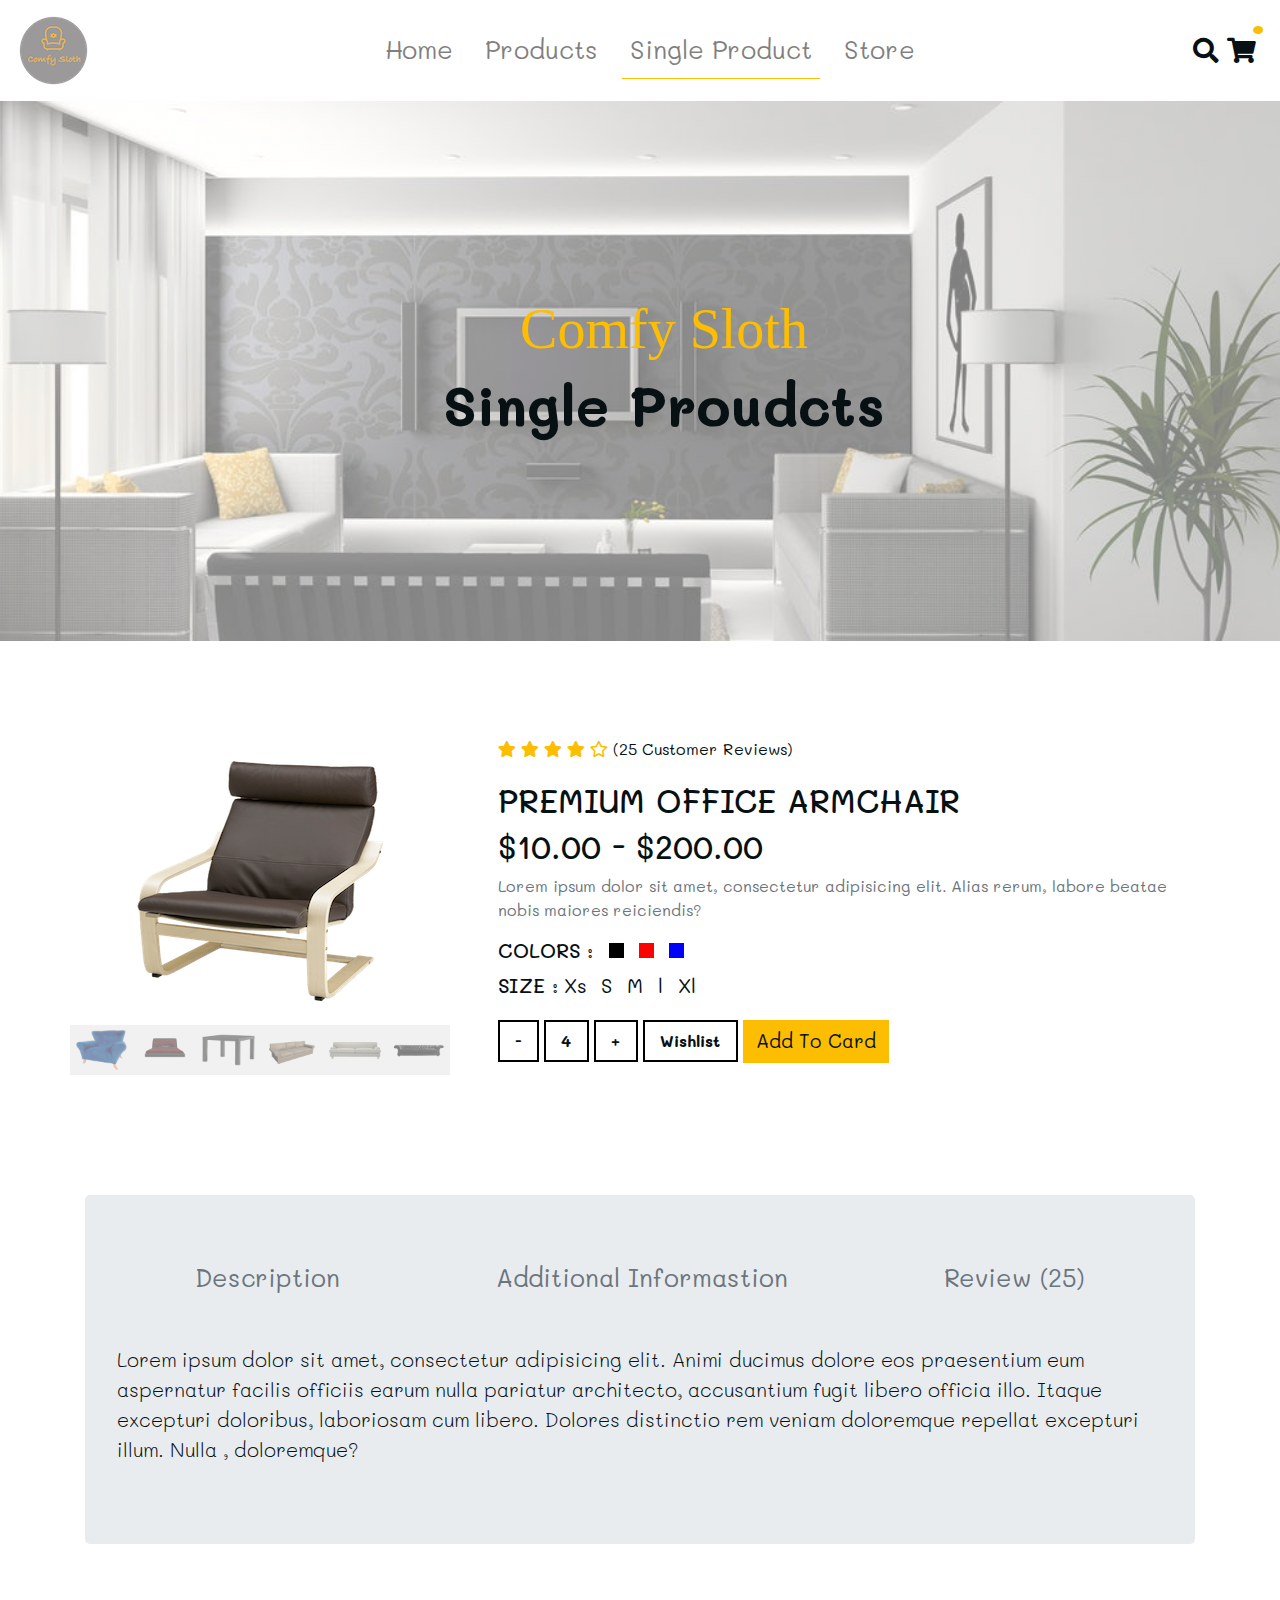
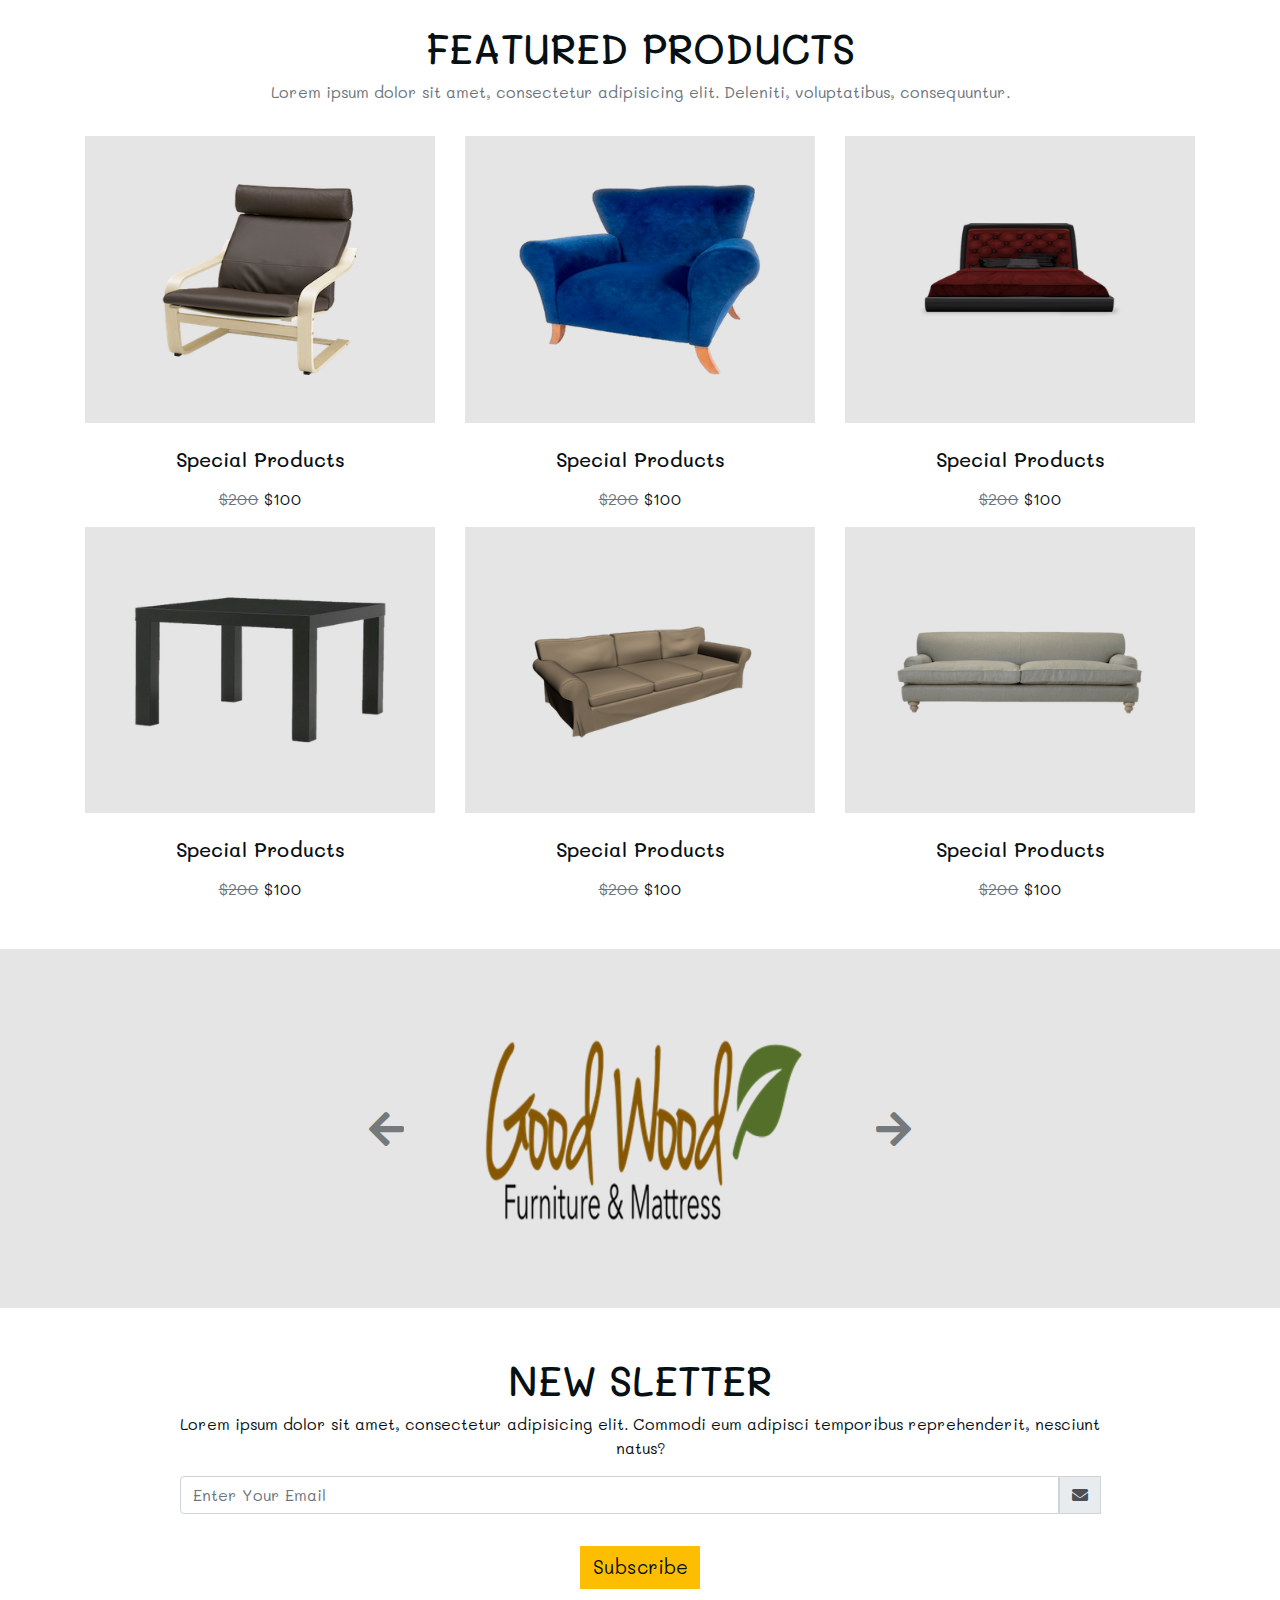
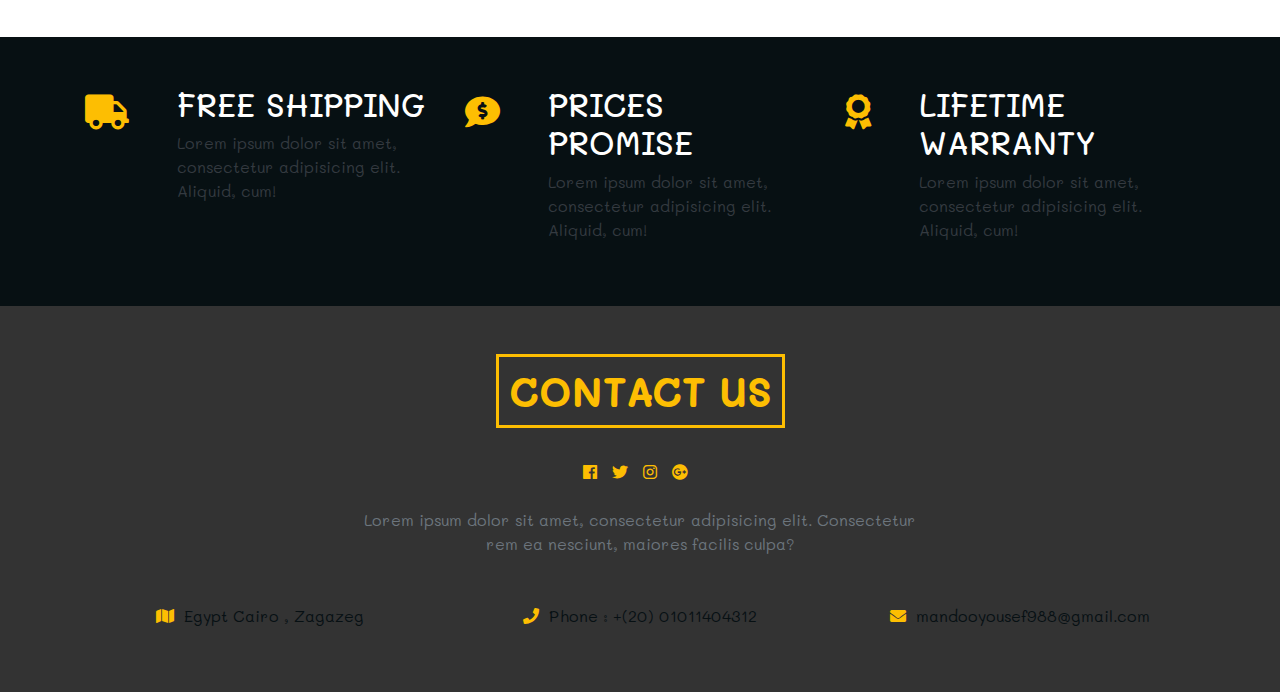
<file: singleproduct.html>
<!DOCTYPE html>
<html lang="en">
  <head>
    <meta charset="UTF-8" />
    <meta name="viewport" content="width=device-width, initial-scale=1.0" />
    <meta http-equiv="X-UA-Compatible" content="ie=edge" />
    <!-- bootstrap css -->
    <link rel="stylesheet" href="css/bootstrap.min.css" />
    <!-- main css -->
    <link rel="stylesheet" href="css/main.css" />
    <!-- google fonts -->
    <link href="https://fonts.googleapis.com/css?family=Courgette" rel="stylesheet" />

    <!-- font awesome -->
    <link rel="stylesheet" href="css/all.css" />
    <link rel="shortcut icon" href="img/logo.png" />
    <title>Single Products</title>
  </head>

  <body>
    
    
    <header>
        <nav class="navbar navbar-expand-lg navbar-light">
            <a href="">
                <img src="img/logo.png" class="navbar-brand "alt="">
            </a>
            <button type="button" class="navbar-toggler" data-target="#myNav" data-toggle="collapse">
                <i class="fas fa-bars"></i>
            </button>
            <div class="collapse navbar-collapse" id="myNav">
                <ul class="navbar-nav mx-auto">
                    <li class="nav-item mx-2">
                        <a class="nav-link" href="index.html">Home</a>
                    </li>
                    <li class="nav-item mx-2">
                        <a class="nav-link" href="products.html">Products</a>
                    </li>
                    <li class="nav-item mx-2 nav-active">
                        <a class="nav-link" href="singleproduct.html">Single Product</a>
                    </li>
                    <li class="nav-item mx-2">
                        <a class="nav-link" href="store.html">Store</a>
                    </li>
                </ul>
            </div>
            <div class="navbar-icons d-none d-lg-flex">
                <div class="navbar-icon">
                    <div class="fas fa-search"></div>
                </div>
                <a href="store.html" class="navbar-icon mx-2 navbar-cart-icon">
                    <span class="fas fa-shopping-cart"></span>
                    <div class="cart-items">2</div>
                </a>
            </div>
        </nav>
        
        <!-- banner -->
        <div class="banner-products d-flex justify-content-center align-items-center pl-3 pl-lg-5">
            <div class="">
                <h1 class="text-capitalize text-yellow text-slanted display-4 text-center">Comfy Sloth</h1>
                <h1 class="font-weight-bold display-4">Single Proudcts</h1>
            </div>
        </div>
    </header>
    
    
    <!-- Single Products -->
    <section class="single py-5">
        <div class="container">
            <div class="row">
                <div class="col-10 mx-auto col-lg-4 text-center pt-4 my-5">
                    <div class="single-items">
                        <img id="img-1" src="img/img-products/product-1.png" class="img-fluid" alt="">
                    </div>
                    <div class="row py-4 imgs">
                        <div class="col-2 col-sm-2 p-1 single-img">
                            <img id="img-2" src="img/img-products/product-2.png" class="img-fluid" alt="">
                        </div>
                        <div class="col-2 col-sm-2 p-1 single-img ">
                            <img  id="img-3" src="img/img-products/product-3.png" class="img-fluid" alt="">
                        </div>
                        <div class="col-2 col-sm-2 p-1 single-img">
                            <img id="img-4" src="img/img-products/product-4.png" class="img-fluid" alt="">
                        </div>
                        <div class="col-2 col-sm-2 p-1 single-img">
                            <img  id="img-5" src="img/img-products/product-5.png" class="img-fluid" alt="">
                        </div>
                        <div class="col-2 col-sm-2 p-1 single-img">
                            <img  id="img-6" src="img/img-products/product-6.png" class="img-fluid" alt="">
                        </div>
                        <div class="col-2 col-sm-2 p-1 single-img">
                            <img id="img-7" src="img/img-products/product-7.png" class="img-fluid" alt="">
                        </div>
                    </div><!-- enf of row -->
                </div>
                <div class="col-10 mx-auto col-lg-8 pl-5 my-5">
                    <div class="ratings ">
                      <span class="rating-icon"><i class="fas fa-star"></i></span>
                      <span class="rating-icon"><i class="fas fa-star"></i></span>
                      <span class="rating-icon"><i class="fas fa-star"></i></span>
                      <span class="rating-icon"><i class="fas fa-star"></i></span>
                      <span class="rating-icon"><i class="far fa-star"></i></span>
                      <span class="text-capitalize">(25 customer reviews)</span>
                    </div>
                    <h2 class="text-uppercase">premium office armchair</h2>
                    <h2>$10.00 - $200.00</h2>
                    <p class="text-muted">
                        Lorem ipsum dolor sit amet, consectetur adipisicing elit. Alias rerum, labore beatae nobis maiores reiciendis?
                    </p>
                    <div class="colors">
                        <h5 class="text-uppercase d-inline-block">Colors :</h5>
                        <span class="color-1"></span>
                        <span class="color-2"></span>
                        <span class="color-3"></span>
                    </div>
                    <div class="size">
                        <h5 class="text-uppercase d-inline-block">Size :</h5>
                        <span>Xs</span>
                        <span>S</span>
                        <span>M</span>
                        <span>l</span>
                        <span>Xl</span>
                    </div>
                    <div class="plus mb-3">
                        <span>-</span>
                        <span>4</span>
                        <span>+</span>
                        <span>Wishlist</span>
                        <a href="" class="btn btn-yellow btn-plus">add to card</a>
                    </div>
                </div>
            </div>
        </div>
    </section>
    
    <!-- End of Single Products -->
    
    
    <!-- jumbotron -->
    <section id="jumbotron">
       <div class="container">
            <div class="row">
                <div class="col">
                    <div class="jumbotron">
                        <div class="d-flex justify-content-around flex-wrap">
                            <a href="" class="jum-a">Description</a>
                            <a href="" class="jum-a">additional informastion</a>
                            <a href="" class="jum-a">review (25)</a>
                        </div>
                        <p class="mt-5 lead">
                            Lorem ipsum dolor sit amet, consectetur adipisicing elit. Animi ducimus dolore eos praesentium eum aspernatur facilis officiis earum nulla pariatur architecto, accusantium fugit libero officia illo. Itaque excepturi doloribus, laboriosam cum libero. Dolores distinctio rem veniam doloremque repellat excepturi illum. Nulla , doloremque?
                        </p>
                    </div>
                </div>
            </div>
        </div>
    </section>
    <!-- end of jumbotron -->
    
    

   
    

   
   
      
   
   <section id="featured" class="py-5">
       <div class="container">
           <div class="row">
               <div class="col-10 mx-auto text-center">
                   <h1 class="text-uppercase">featured products</h1>
                   <p class="text-muted">
                       Lorem ipsum dolor sit amet, consectetur adipisicing elit. Deleniti, voluptatibus, consequuntur.
                   </p>
               </div>
           </div>
           
           <div class="row">
              
              <!-- first col featured -->
               <div class="col-10 text-center mx-auto col-md-6 col-lg-4">
                   <div class="container-img mt-3 p-5">
                       <img src="img/img-products/product-1.png" class="img-fluid" alt="">
                       <span class="icon-search" data-toggle="modal" data-target="#mod1">
                           <i class="fas fa-search"></i>
                       </span>
                       <a class="add text-captilaze" href="">add to card</a>
                   </div>
                   <h5 class="mt-3 py-2 text-capitalize">special products</h5>
                   <del class="text-muted">$200</del> $100
               </div>
               <!-- end of featured -->
               <!-- first col featured -->
               <div class="col-10 text-center mx-auto col-md-6 col-lg-4">
                   <div class="container-img mt-3 p-5">
                       <img src="img/img-products/product-2.png" class="img-fluid" alt="">
                       <span class="icon-search" data-toggle="modal" data-target="#mod2">
                           <i class="fas fa-search"></i>
                       </span>
                       <a class="add text-captilaze" href="">add to card</a>
                   </div>
                   <h5 class="mt-3 py-2 text-capitalize">special products</h5>
                   <del class="text-muted">$200</del> $100
               </div>
               <!-- end of featured -->
               <!-- first col featured -->
               <div class="col-10 text-center mx-auto col-md-6 col-lg-4">
                   <div class="container-img mt-3 p-5">
                       <img src="img/img-products/product-3.png" class="img-fluid" alt="">
                       <span class="icon-search" data-toggle="modal" data-target="#mod3">
                           <i class="fas fa-search"></i>
                       </span>
                       <a class="add text-captilaze" href="">add to card</a>
                   </div>
                   <h5 class="mt-3 py-2 text-capitalize">special products</h5>
                   <del class="text-muted">$200</del> $100
               </div>
               <!-- end of featured -->
               <!-- first col featured -->
               <div class="col-10 text-center mx-auto col-md-6 col-lg-4">
                   <div class="container-img mt-3 p-5">
                       <img src="img/img-products/product-4.png" class="img-fluid" alt="">
                       <span class="icon-search" data-toggle="modal" data-target="#mod4">
                           <i class="fas fa-search"></i>
                       </span>
                       <a class="add text-captilaze" href="">add to card</a>
                   </div>
                   <h5 class="mt-3 py-2 text-capitalize">special products</h5>
                   <del class="text-muted">$200</del> $100
               </div>
               <!-- end of featured -->
               <!-- first col featured -->
               <div class="col-10 text-center mx-auto col-md-6 col-lg-4">
                   <div class="container-img mt-3 p-5">
                       <img src="img/img-products/product-5.png" class="img-fluid" alt="">
                       <span class="icon-search" data-toggle="modal" data-target="#mod5">
                           <i class="fas fa-search"></i>
                       </span>
                       <a class="add text-captilaze" href="">add to card</a>
                   </div>
                   <h5 class="mt-3 py-2 text-capitalize">special products</h5>
                   <del class="text-muted">$200</del> $100
               </div>
               <!-- end of featured -->
               <!-- first col featured -->
               <div class="col-10 text-center mx-auto col-md-6 col-lg-4">
                   <div class="container-img mt-3 p-5">
                       <img src="img/img-products/product-6.png" class="img-fluid" alt="">
                       <span class="icon-search" data-toggle="modal" data-target="#mod6">
                           <i class="fas fa-search"></i>
                       </span>
                       <a class="add text-captilaze" href="">add to card</a>
                   </div>
                   <h5 class="mt-3 py-2 text-capitalize">special products</h5>
                   <del class="text-muted">$200</del> $100
               </div>
           </div>
       </div>
   </section>
   <!-- end of featured -->
   
   
   
   
    <!-- Slider -->
   <section class="partners py-5">
       <div class="container">
           <div class="row">
               <div class="col-6 col-md-6 col-lg-4 mx-auto">
                   <div id="parentControls" class="carousel slide" data-ride="carousel">
                          <div class="carousel-inner">
                                <div class="carousel-item active">
                                  <img class="d-block w-100" src="img/company-logos/company-logo-1.png" alt="First slide">
                                </div>
                                <div class="carousel-item">
                                  <img class="d-block w-100" src="img/company-logos/company-logo-2.png" alt="Second slide">
                                </div>
                                <div class="carousel-item">
                                  <img class="d-block w-100" src="img/company-logos/company-logo-3.png" alt="Third slide">
                                </div>
                          </div>
                          <a href="#parentControls" class="carousel-control-prev" role="button" data-slide="prev">
                                <i class="fas fa-arrow-left"></i>
                          </a>
                          <a href="#parentControls" class="carousel-control-next" role="button" data-slide="next">
                                <i class="fas fa-arrow-right"></i>
                          </a>
                    </div>
               </div>
           </div>
       </div>
   </section>
   <!-- end section slider -->
   

   <!-- new -->
   <section>
       <div class="container">
           <div class="row py-5">
               <div class="col-10 mx-auto text-center">
                   <h1 class="text-uppercase">new sletter</h1>
                   <p>
                       Lorem ipsum dolor sit amet, consectetur adipisicing elit. Commodi eum adipisci temporibus reprehenderit, nesciunt natus?
                   </p>
                   <div class="input-group mb-3">
                        <div class="input-group mb-3">
                            <input type="text" class="form-control" placeholder="Enter Your Email" aria-label="Username" aria-describedby="basic-addon1">
                            <div class="input-group-prepend">
                            <span class="input-group-text" id="basic-addon1"><i class="fas fa-envelope"></i></span>
                            </div>
                      </div>
                    </div>
                    <a href="" class="btn btn-yellow">Subscribe</a>
               </div>
           </div>
       </div>
   </section>
               
               
               
               
               
   <!-- Section -->
   <section id="ship" class="py-5">
       <div class="container">
           <div class="row">
              <!-- Single ship -->
               <div class="col-10 col-md-4 d-flex mx-auto">
                   <span class="pr-5  icon-ship">
                       <i class="fas fa-truck"></i>
                   </span>
                   <div class="text-white">
                       <h2 class="text-uppercase">free shipping</h2>
                       <p class="text-dark">
                           Lorem ipsum dolor sit amet, consectetur adipisicing elit. Aliquid, cum!
                       </p>
                   </div>
                </div>

                <!-- Single ship -->
               <div class="col-10 col-md-4 d-flex mx-auto">
                   <span class="pr-5  icon-ship">
                       <i class="fas fa-comment-dollar"></i>
                   </span>
                   <div class="text-white">
                       <h2 class="text-uppercase">prices promise</h2>
                       <p class="text-dark">
                           Lorem ipsum dolor sit amet, consectetur adipisicing elit. Aliquid, cum!
                       </p>
                   </div>
                </div>


                <!-- Single ship -->
               <div class="col-10 col-md-4 d-flex mx-auto">
                   <span class="pr-5  icon-ship">
                       <i class="fas fa-award"></i>
                   </span>
                   <div class="text-white">
                       <h2 class="text-uppercase">lifetime warranty</h2>
                       <p class="text-dark">
                           Lorem ipsum dolor sit amet, consectetur adipisicing elit. Aliquid, cum!
                       </p>
                   </div>
                </div>


           </div>
       </div>
   </section>
   <!-- end of Section -->



   <!-- Footer -->
   <section id="footer" class="py-5">
       <div class="container">
           <div class="row">
               <!-- title footer -->
               <h1 class="text-uppercase text-center mx-auto d-inline-block title-footer">contact us</h1>
               <!-- end of title footer -->
           </div>
           <div class="row">
               <!-- icon footer -->
               <span class="text-uppercase py-4 text-center mx-auto d-inline-block icon-footer">
                   <a href="https://www.facebook.com/profile.php?id=100006110625520" target="_blank"><i class="fab fa-facebook"></i></a>
                   <a href="https://twitter.com/Yousef17984204" target="_blank"><i class="fab fa-twitter"></i></a>
                   <a href="https://www.instagram.com/mandoo_xx/" target="_blank"><i class="fab fa-instagram"></i></a>
                   <a href="https://www.google.com" target="_blank"><i class="fab fa-google-plus"></i></a>
               </span>
               <!-- end of icon footer -->
           </div>

           <div class="row">
               <!-- title parg.. -->
               <p class="text-center w-50 mx-auto mb-5 text-muted">
                   Lorem ipsum dolor sit amet, consectetur adipisicing elit. Consectetur rem ea nesciunt, maiores facilis culpa?
               </p>
               <!-- end of title parg.. -->
           </div>


           <div class="row">
               <!-- title address.. -->
               <div class="col-10 col-md-6 mb-3 col-lg-4 mx-auto text-center">
                   <span class="icon-addr">
                       <i class="fas fa-map"></i> Egypt Cairo , Zagazeg
                   </span>
               </div>
               <!-- end of title addres.. -->

               <!-- title address.. -->
               <div class="col-10 col-md-6 mb-3 col-lg-4 mx-auto text-center">
                   <span class="icon-addr">
                       <i class="fas fa-phone"></i> Phone : +(20) 01011404312
                   </span>
               </div>
               <!-- end of title addres.. -->


               <!-- title address.. -->
               <div class="col-10 col-md-6 col-lg-4 mx-auto text-center">
                   <span class="icon-addr">
                       <i class="fas fa-envelope"></i> mandooyousef988@gmail.com
                   </span>
               </div>
               <!-- end of title addres.. -->
           </div>
       </div>
   </section>
   <!-- end of Footer -->
   
   
   
<!-- Modal ----------------------------------->

    <!-- Modal 1 -->
    <div class="modal fade" id="mod1">
        <div class="modal-dialog">
            <div class="modal-content">
                <!-- header -->
                <div class="modal-header">
                    <h4 class="modal-title">Products</h4>
                    <button class="close" data-dismiss="modal">&times;</button>
                </div>
                <!-- modael body -->
                <div class="modal-body">
                    <div class="row">
                        <div class="col-10 mx-auto">
                            <img src="img/img-products/product-1.png" class="img-fluid" alt="">
                        </div>
                        <div class="col-12 mx-auto text-center">
                            <!-- first code -->
                                <div class="ratings">
                                  <span class="rating-icon"><i class="fas fa-star"></i></span>
                                  <span class="rating-icon"><i class="fas fa-star"></i></span>
                                  <span class="rating-icon"><i class="fas fa-star"></i></span>
                                  <span class="rating-icon"><i class="fas fa-star"></i></span>
                                  <span class="rating-icon"><i class="far fa-star"></i></span>
                                  <span class="text-capitalize">(25 customer reviews)</span>
                                </div>
                                <!-- end of ratings -->
                                <h2 class="text-uppercase my-2">premium office armchair</h2>
                                <h2>$10.00 - $200.00</h2>
                                <p class="lead text-muted">
                                  Lorem ipsum dolor sit amet consectetur adipisicing elit. Commodi,
                                  porro.
                                </p>
                                <!-- colors -->
                                <div class="colors">
                                    <h5 class="text-uppercase d-inline-block">Colors :</h5>
                                    <span class="color-1"></span>
                                    <span class="color-2"></span>
                                    <span class="color-3"></span>
                                </div>
                                <div class="size">
                                    <h5 class="text-uppercase d-inline-block">Size :</h5>
                                    <span>Xs</span>
                                    <span>S</span>
                                    <span>M</span>
                                    <span>l</span>
                                    <span>Xl</span>
                                </div>
                                <div class="plus d-flex justify-content-around mt-0">
                                    <span>-</span>
                                    <span>4</span>
                                    <span>+</span>
                                    <span>Wishlist</span>
                                    <a href="" class="btn btn-yellow btn-plus">add to card</a>
                                </div>
                            <!-- end of code -->
                        </div>
                    </div>
                </div>
                <!-- Footer-modal -->
                <div class="modal-footer">
                    <button class="btn btn-danger" data-dismiss="modal">Close</button>
                </div>
            </div>
        </div>
    </div>
   <!-- end of modal 1 -->

   <!-- Modal 2 -->
    <div class="modal fade" id="mod2">
        <div class="modal-dialog">
            <div class="modal-content">
                <!-- header -->
                <div class="modal-header">
                    <h4 class="modal-title">Products</h4>
                    <button class="close" data-dismiss="modal">&times;</button>
                </div>
                <!-- modael body -->
                <div class="modal-body">
                    <div class="row">
                        <div class="col-10 mx-auto">
                            <img src="img/img-products/product-2.png" class="img-fluid" alt="">
                        </div>
                        <div class="col-12 mx-auto text-center">
                            <!-- first code -->
                                <div class="ratings">
                                  <span class="rating-icon"><i class="fas fa-star"></i></span>
                                  <span class="rating-icon"><i class="fas fa-star"></i></span>
                                  <span class="rating-icon"><i class="fas fa-star"></i></span>
                                  <span class="rating-icon"><i class="fas fa-star"></i></span>
                                  <span class="rating-icon"><i class="far fa-star"></i></span>
                                  <span class="text-capitalize">(25 customer reviews)</span>
                                </div>
                                <!-- end of ratings -->
                                <h2 class="text-uppercase my-2">premium office armchair</h2>
                                <h2>$10.00 - $200.00</h2>
                                <p class="lead text-muted">
                                  Lorem ipsum dolor sit amet consectetur adipisicing elit. Commodi,
                                  porro.
                                </p>
                                <!-- colors -->
                                <div class="colors">
                                    <h5 class="text-uppercase d-inline-block">Colors :</h5>
                                    <span class="color-1"></span>
                                    <span class="color-2"></span>
                                    <span class="color-3"></span>
                                </div>
                                <div class="size">
                                    <h5 class="text-uppercase d-inline-block">Size :</h5>
                                    <span>Xs</span>
                                    <span>S</span>
                                    <span>M</span>
                                    <span>l</span>
                                    <span>Xl</span>
                                </div>
                                <div class="plus d-flex justify-content-around mt-0">
                                    <span>-</span>
                                    <span>4</span>
                                    <span>+</span>
                                    <span>Wishlist</span>
                                    <a href="" class="btn btn-yellow btn-plus">add to card</a>
                                </div>
                            <!-- end of code -->
                        </div>
                    </div>
                </div>
                <!-- Footer-modal -->
                <div class="modal-footer">
                    <button class="btn btn-danger" data-dismiss="modal">Close</button>
                </div>
            </div>
        </div>
    </div>
   <!-- end of modal 2 -->

   <!-- Modal 3 -->
    <div class="modal fade" id="mod3">
        <div class="modal-dialog">
            <div class="modal-content">
                <!-- header -->
                <div class="modal-header">
                    <h4 class="modal-title">Products</h4>
                    <button class="close" data-dismiss="modal">&times;</button>
                </div>
                <!-- modael body -->
                <div class="modal-body">
                    <div class="row">
                        <div class="col-10 mx-auto">
                            <img src="img/img-products/product-3.png" class="img-fluid" alt="">
                        </div>
                        <div class="col-12 mx-auto text-center">
                            <!-- first code -->
                                <div class="ratings">
                                  <span class="rating-icon"><i class="fas fa-star"></i></span>
                                  <span class="rating-icon"><i class="fas fa-star"></i></span>
                                  <span class="rating-icon"><i class="fas fa-star"></i></span>
                                  <span class="rating-icon"><i class="fas fa-star"></i></span>
                                  <span class="rating-icon"><i class="far fa-star"></i></span>
                                  <span class="text-capitalize">(25 customer reviews)</span>
                                </div>
                                <!-- end of ratings -->
                                <h2 class="text-uppercase my-2">premium office armchair</h2>
                                <h2>$10.00 - $200.00</h2>
                                <p class="lead text-muted">
                                  Lorem ipsum dolor sit amet consectetur adipisicing elit. Commodi,
                                  porro.
                                </p>
                                <!-- colors -->
                                <div class="colors">
                                    <h5 class="text-uppercase d-inline-block">Colors :</h5>
                                    <span class="color-1"></span>
                                    <span class="color-2"></span>
                                    <span class="color-3"></span>
                                </div>
                                <div class="size">
                                    <h5 class="text-uppercase d-inline-block">Size :</h5>
                                    <span>Xs</span>
                                    <span>S</span>
                                    <span>M</span>
                                    <span>l</span>
                                    <span>Xl</span>
                                </div>
                                <div class="plus d-flex justify-content-around mt-0">
                                    <span>-</span>
                                    <span>4</span>
                                    <span>+</span>
                                    <span>Wishlist</span>
                                    <a href="" class="btn btn-yellow btn-plus">add to card</a>
                                </div>
                            <!-- end of code -->
                        </div>
                    </div>
                </div>
                <!-- Footer-modal -->
                <div class="modal-footer">
                    <button class="btn btn-danger" data-dismiss="modal">Close</button>
                </div>
            </div>
        </div>
    </div>
   <!-- end of modal 3 -->

   <!-- Modal 4 -->
    <div class="modal fade" id="mod4">
        <div class="modal-dialog">
            <div class="modal-content">
                <!-- header -->
                <div class="modal-header">
                    <h4 class="modal-title">Products</h4>
                    <button class="close" data-dismiss="modal">&times;</button>
                </div>
                <!-- modael body -->
                <div class="modal-body">
                    <div class="row">
                        <div class="col-10 mx-auto">
                            <img src="img/img-products/product-4.png" class="img-fluid" alt="">
                        </div>
                        <div class="col-12 mx-auto text-center">
                            <!-- first code -->
                                <div class="ratings">
                                  <span class="rating-icon"><i class="fas fa-star"></i></span>
                                  <span class="rating-icon"><i class="fas fa-star"></i></span>
                                  <span class="rating-icon"><i class="fas fa-star"></i></span>
                                  <span class="rating-icon"><i class="fas fa-star"></i></span>
                                  <span class="rating-icon"><i class="far fa-star"></i></span>
                                  <span class="text-capitalize">(25 customer reviews)</span>
                                </div>
                                <!-- end of ratings -->
                                <h2 class="text-uppercase my-2">premium office armchair</h2>
                                <h2>$10.00 - $200.00</h2>
                                <p class="lead text-muted">
                                  Lorem ipsum dolor sit amet consectetur adipisicing elit. Commodi,
                                  porro.
                                </p>
                                <!-- colors -->
                                <div class="colors">
                                    <h5 class="text-uppercase d-inline-block">Colors :</h5>
                                    <span class="color-1"></span>
                                    <span class="color-2"></span>
                                    <span class="color-3"></span>
                                </div>
                                <div class="size">
                                    <h5 class="text-uppercase d-inline-block">Size :</h5>
                                    <span>Xs</span>
                                    <span>S</span>
                                    <span>M</span>
                                    <span>l</span>
                                    <span>Xl</span>
                                </div>
                                <div class="plus d-flex justify-content-around mt-0">
                                    <span>-</span>
                                    <span>4</span>
                                    <span>+</span>
                                    <span>Wishlist</span>
                                    <a href="" class="btn btn-yellow btn-plus">add to card</a>
                                </div>
                            <!-- end of code -->
                        </div>
                    </div>
                </div>
                <!-- Footer-modal -->
                <div class="modal-footer">
                    <button class="btn btn-danger" data-dismiss="modal">Close</button>
                </div>
            </div>
        </div>
    </div>
   <!-- end of modal 4 -->

   <!-- Modal 5 -->
    <div class="modal fade" id="mod5">
        <div class="modal-dialog">
            <div class="modal-content">
                <!-- header -->
                <div class="modal-header">
                    <h4 class="modal-title">Products</h4>
                    <button class="close" data-dismiss="modal">&times;</button>
                </div>
                <!-- modael body -->
                <div class="modal-body">
                    <div class="row">
                        <div class="col-10 mx-auto">
                            <img src="img/img-products/product-5.png" class="img-fluid" alt="">
                        </div>
                        <div class="col-12 mx-auto text-center">
                            <!-- first code -->
                                <div class="ratings">
                                  <span class="rating-icon"><i class="fas fa-star"></i></span>
                                  <span class="rating-icon"><i class="fas fa-star"></i></span>
                                  <span class="rating-icon"><i class="fas fa-star"></i></span>
                                  <span class="rating-icon"><i class="fas fa-star"></i></span>
                                  <span class="rating-icon"><i class="far fa-star"></i></span>
                                  <span class="text-capitalize">(25 customer reviews)</span>
                                </div>
                                <!-- end of ratings -->
                                <h2 class="text-uppercase my-2">premium office armchair</h2>
                                <h2>$10.00 - $200.00</h2>
                                <p class="lead text-muted">
                                  Lorem ipsum dolor sit amet consectetur adipisicing elit. Commodi,
                                  porro.
                                </p>
                                <!-- colors -->
                                <div class="colors">
                                    <h5 class="text-uppercase d-inline-block">Colors :</h5>
                                    <span class="color-1"></span>
                                    <span class="color-2"></span>
                                    <span class="color-3"></span>
                                </div>
                                <div class="size">
                                    <h5 class="text-uppercase d-inline-block">Size :</h5>
                                    <span>Xs</span>
                                    <span>S</span>
                                    <span>M</span>
                                    <span>l</span>
                                    <span>Xl</span>
                                </div>
                                <div class="plus d-flex justify-content-around mt-0">
                                    <span>-</span>
                                    <span>4</span>
                                    <span>+</span>
                                    <span>Wishlist</span>
                                    <a href="" class="btn btn-yellow btn-plus">add to card</a>
                                </div>
                            <!-- end of code -->
                        </div>
                    </div>
                </div>
                <!-- Footer-modal -->
                <div class="modal-footer">
                    <button class="btn btn-danger" data-dismiss="modal">Close</button>
                </div>
            </div>
        </div>
    </div>
   <!-- end of modal 5 -->

   <!-- Modal 6 -->
    <div class="modal fade" id="mod6">
        <div class="modal-dialog">
            <div class="modal-content">
                <!-- header -->
                <div class="modal-header">
                    <h4 class="modal-title">Products</h4>
                    <button class="close" data-dismiss="modal">&times;</button>
                </div>
                <!-- modael body -->
                <div class="modal-body">
                    <div class="row">
                        <div class="col-10 mx-auto">
                            <img src="img/img-products/product-6.png" class="img-fluid" alt="">
                        </div>
                        <div class="col-12 mx-auto text-center">
                            <!-- first code -->
                                <div class="ratings">
                                  <span class="rating-icon"><i class="fas fa-star"></i></span>
                                  <span class="rating-icon"><i class="fas fa-star"></i></span>
                                  <span class="rating-icon"><i class="fas fa-star"></i></span>
                                  <span class="rating-icon"><i class="fas fa-star"></i></span>
                                  <span class="rating-icon"><i class="far fa-star"></i></span>
                                  <span class="text-capitalize">(25 customer reviews)</span>
                                </div>
                                <!-- end of ratings -->
                                <h2 class="text-uppercase my-2">premium office armchair</h2>
                                <h2>$10.00 - $200.00</h2>
                                <p class="lead text-muted">
                                  Lorem ipsum dolor sit amet consectetur adipisicing elit. Commodi,
                                  porro.
                                </p>
                                <!-- colors -->
                                <div class="colors">
                                    <h5 class="text-uppercase d-inline-block">Colors :</h5>
                                    <span class="color-1"></span>
                                    <span class="color-2"></span>
                                    <span class="color-3"></span>
                                </div>
                                <div class="size">
                                    <h5 class="text-uppercase d-inline-block">Size :</h5>
                                    <span>Xs</span>
                                    <span>S</span>
                                    <span>M</span>
                                    <span>l</span>
                                    <span>Xl</span>
                                </div>
                                <div class="plus d-flex justify-content-around mt-0">
                                    <span>-</span>
                                    <span>4</span>
                                    <span>+</span>
                                    <span>Wishlist</span>
                                    <a href="" class="btn btn-yellow btn-plus">add to card</a>
                                </div>
                            <!-- end of code -->
                        </div>
                    </div>
                </div>
                <!-- Footer-modal -->
                <div class="modal-footer">
                    <button class="btn btn-danger" data-dismiss="modal">Close</button>
                </div>
            </div>
        </div>
    </div>
   <!-- end of modal 6 -->
   
   
    <!-- jquery -->
    <script src="js/jquery-3.3.1.min.js"></script>
    <!-- bootstrap js -->
    <script src="js/bootstrap.bundle.min.js"></script>
    <!-- script js -->
    <script src="js/app.js"></script>
  </body>
</html>
</file>
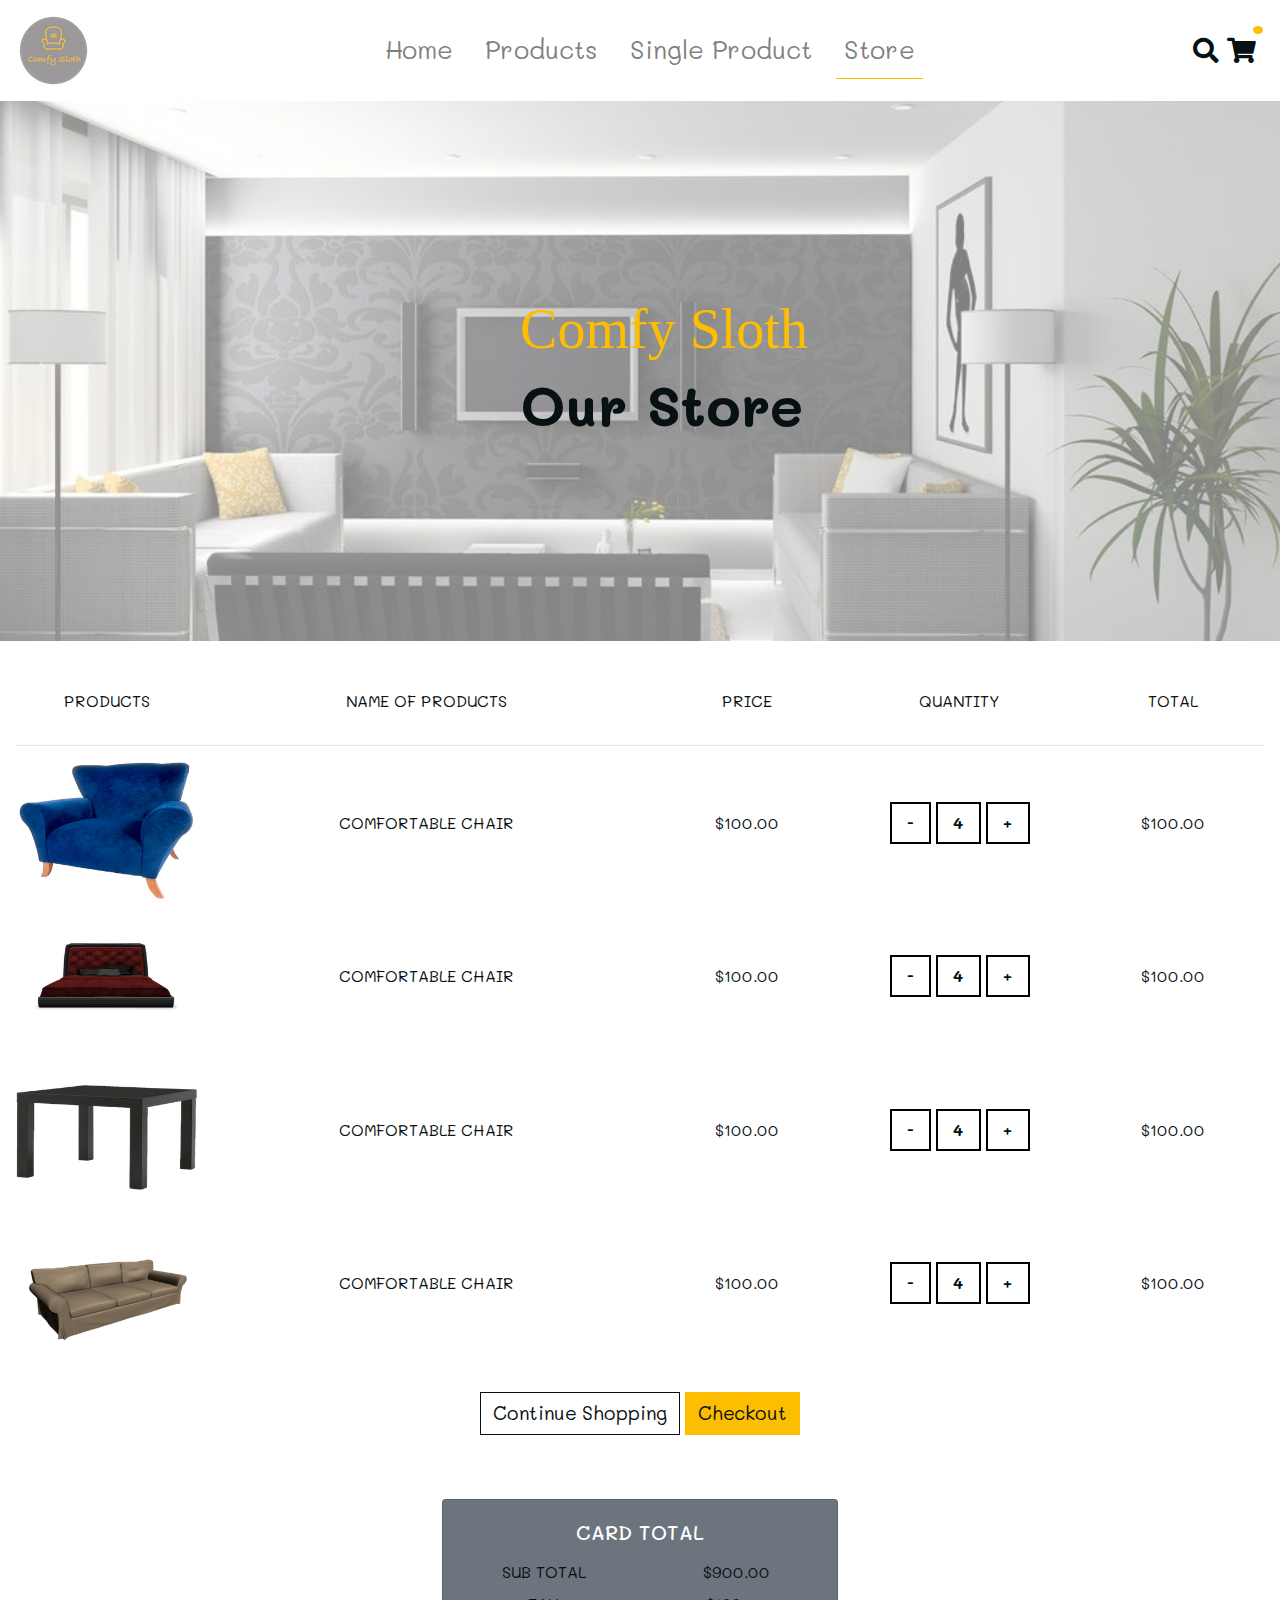
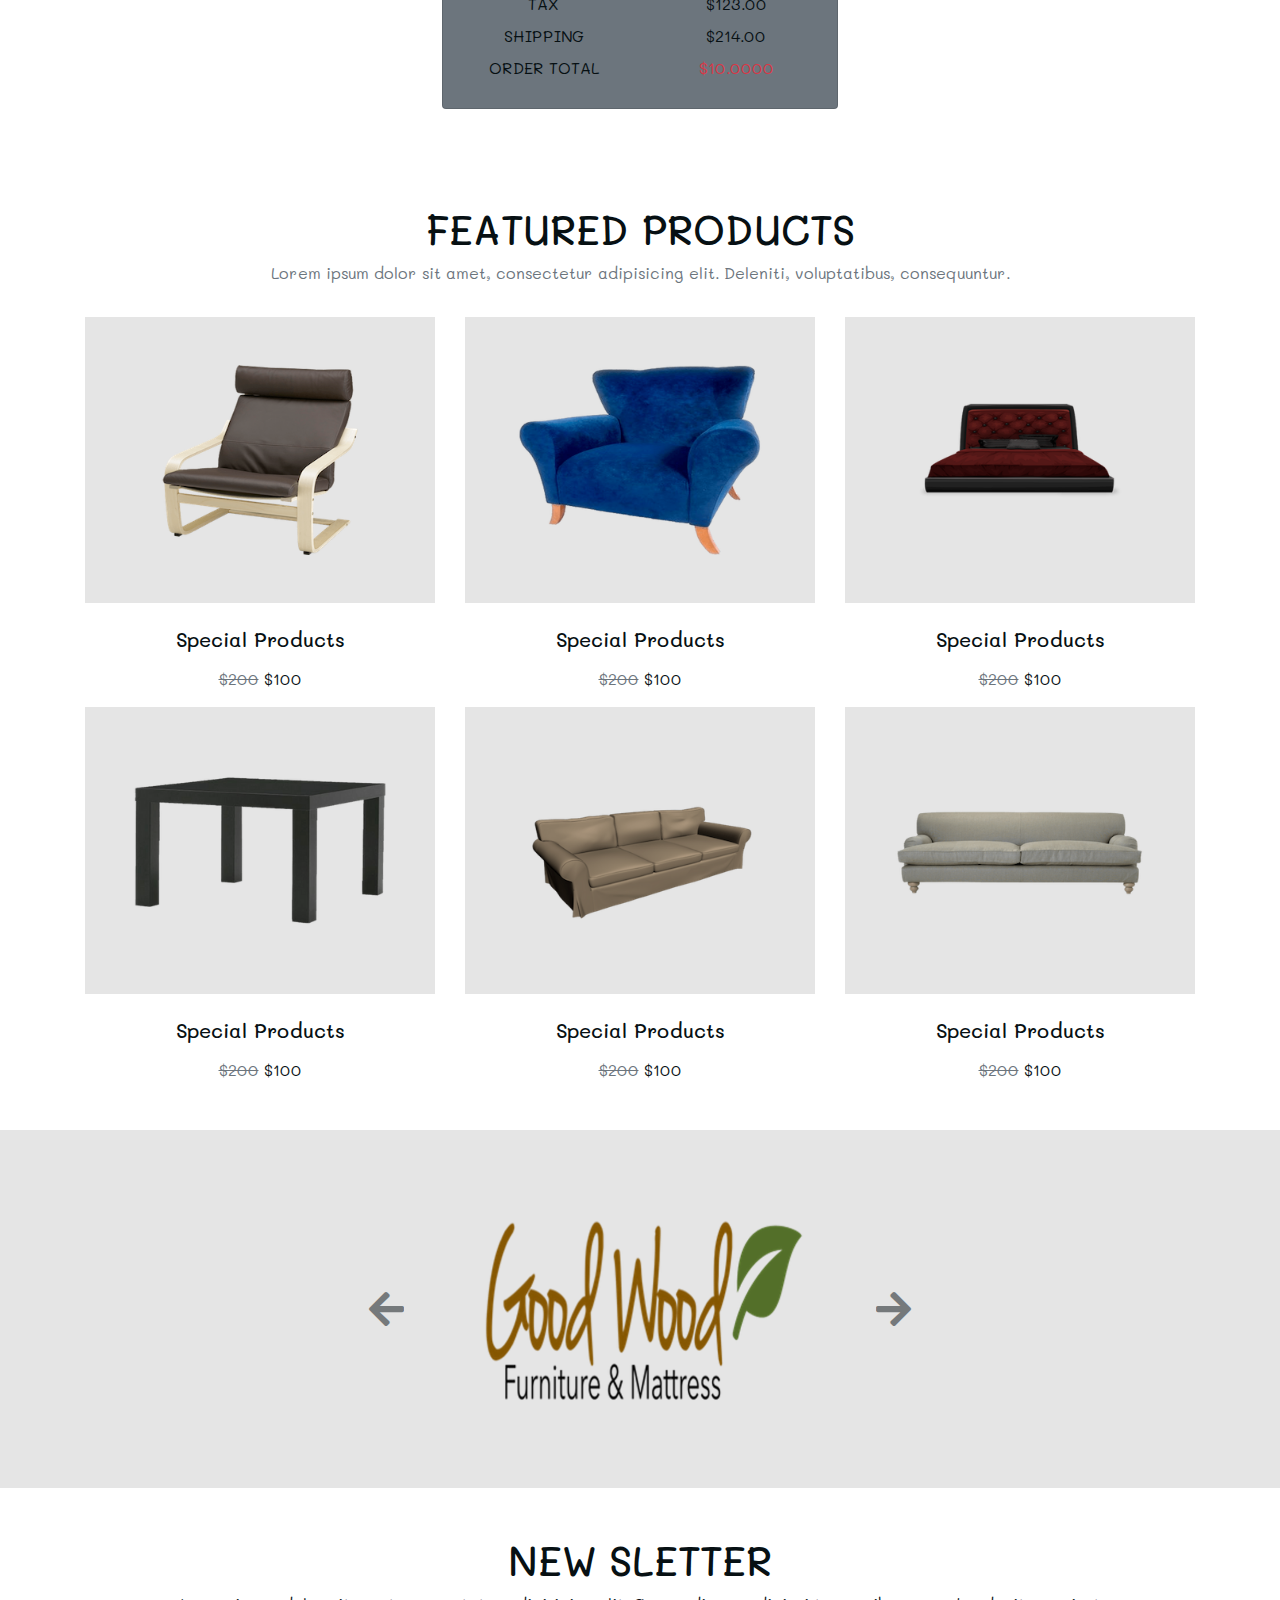
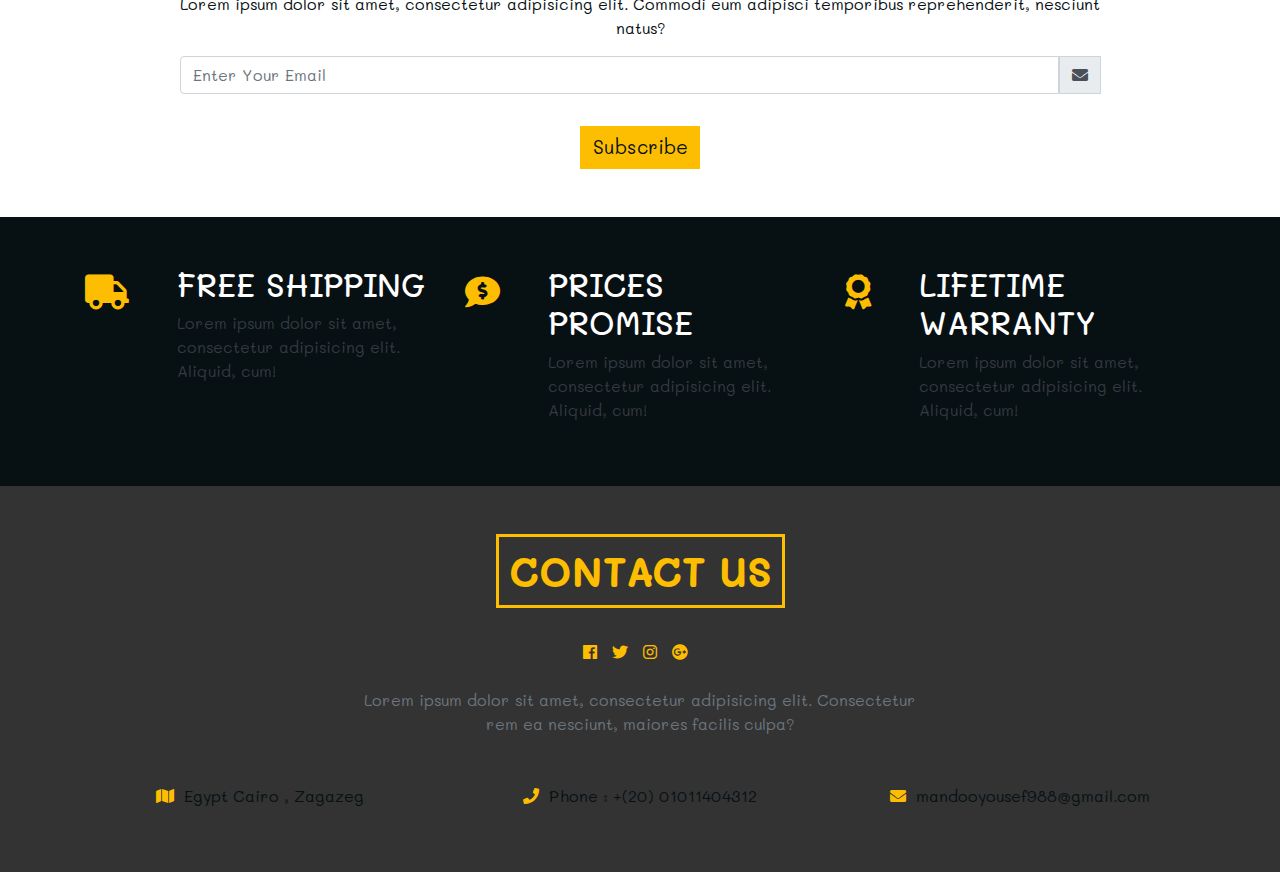
<file: store.html>
<!DOCTYPE html>
<html lang="en">
  <head>
    <meta charset="UTF-8" />
    <meta name="viewport" content="width=device-width, initial-scale=1.0" />
    <meta http-equiv="X-UA-Compatible" content="ie=edge" />
    <!-- bootstrap css -->
    <link rel="stylesheet" href="css/bootstrap.min.css" />
    <!-- main css -->
    <link rel="stylesheet" href="css/main.css" />
    <!-- google fonts -->
    <link href="https://fonts.googleapis.com/css?family=Courgette" rel="stylesheet" />

    <!-- font awesome -->
    <link rel="stylesheet" href="css/all.css" />
    <link rel="shortcut icon" href="img/logo.png" />
    <title>Store</title>
  </head>

  <body>
    
    
    <header>
        <nav class="navbar navbar-expand-lg navbar-light">
            <a href="">
                <img src="img/logo.png" class="navbar-brand "alt="">
            </a>
            <button type="button" class="navbar-toggler" data-target="#myNav" data-toggle="collapse">
                <i class="fas fa-bars"></i>
            </button>
            <div class="collapse navbar-collapse" id="myNav">
                <ul class="navbar-nav mx-auto">
                    <li class="nav-item mx-2">
                        <a class="nav-link" href="index.html">Home</a>
                    </li>
                    <li class="nav-item mx-2">
                        <a class="nav-link" href="products.html">Products</a>
                    </li>
                    <li class="nav-item mx-2">
                        <a class="nav-link" href="singleproduct.html">Single Product</a>
                    </li>
                    <li class="nav-item mx-2 nav-active">
                        <a class="nav-link" href="store.html">Store</a>
                    </li>
                </ul>
            </div>
            <div class="navbar-icons d-none d-lg-flex">
                <div class="navbar-icon">
                    <div class="fas fa-search"></div>
                </div>
                <a href="store.html" class="navbar-icon mx-2 navbar-cart-icon">
                    <span class="fas fa-shopping-cart"></span>
                    <div class="cart-items">2</div>
                </a>
            </div>
        </nav>
        
        <!-- banner -->
        <div class="banner-products d-flex justify-content-center align-items-center pl-3 pl-lg-5">
            <div class="">
                <h1 class="text-capitalize text-yellow text-slanted display-4 text-center">Comfy Sloth</h1>
                <h1 class="font-weight-bold display-4">Our Store</h1>
            </div>
        </div>
    </header>
    
    
    <!-- Single Store -->
    <section class="store py-5">
        <div class="container-fluid">
            <div class="row">
            <div class="col-12 mx-auto text-center">
                <div class="row">
                    <div class="col-10 col-md-2 mx-auto">
                        <p>PRODUCTS</p>
                    </div>
                    <div class="col-10 col-md-4 mx-auto">
                        <p>NAME OF PRODUCTS</p>
                    </div>
                    <div class="col-10 col-md-2 mx-auto">
                        <p>PRICE</p>
                    </div>
                    <div class="col-10 col-md-2 mx-auto">
                        <p>QUANTITY</p>
                    </div>
                    <div class="col-10 col-md-2 mx-auto">
                        <p>TOTAL</p>
                    </div>
                    </div>
                    <hr />

                    <!-- row 1 -->
                    <div class="row my-3 align-items-center">
                        <div class="col-10 col-md-2 mx-auto">
                            <img src="img/img-products/product-2.png" class="img-fluid" alt="">
                        </div>
                        <div class="col-10 col-md-4 mx-auto">
                            <p>COMFORTABLE CHAIR</p>
                        </div>
                        <div class="col-10 col-md-2 mx-auto">
                            <p>$100.00</p>
                        </div>
                        <div class="col-10 col-md-2 mx-auto">
                           <div class="plus mb-3">
                                <span>-</span>
                                <span>4</span>
                                <span>+</span>
                            </div>
                        </div>
                        <div class="col-10 col-md-2 mx-auto">
                            <p>$100.00</p>
                        </div>
                    </div>
                    <!-- row 2 -->
                    <div class="row my-3 align-items-center">
                        <div class="col-10 col-md-2 mx-auto">
                            <img src="img/img-products/product-3.png" class="img-fluid" alt="">
                        </div>
                        <div class="col-10 col-md-4 mx-auto">
                            <p>COMFORTABLE CHAIR</p>
                        </div>
                        <div class="col-10 col-md-2 mx-auto">
                            <p>$100.00</p>
                        </div>
                        <div class="col-10 col-md-2 mx-auto">
                           <div class="plus mb-3">
                                <span>-</span>
                                <span>4</span>
                                <span>+</span>
                            </div>
                        </div>
                        <div class="col-10 col-md-2 mx-auto">
                            <p>$100.00</p>
                        </div>
                    </div>
                    <!-- Row 3 -->
                    <div class="row my-3 align-items-center">
                        <div class="col-10 col-md-2 mx-auto">
                            <img src="img/img-products/product-4.png" class="img-fluid" alt="">
                        </div>
                        <div class="col-10 col-md-4 mx-auto">
                            <p>COMFORTABLE CHAIR</p>
                        </div>
                        <div class="col-10 col-md-2 mx-auto">
                            <p>$100.00</p>
                        </div>
                        <div class="col-10 col-md-2 mx-auto">
                           <div class="plus mb-3">
                                <span>-</span>
                                <span>4</span>
                                <span>+</span>
                            </div>
                        </div>
                        <div class="col-10 col-md-2 mx-auto">
                            <p>$100.00</p>
                        </div>
                    </div>
                    <!-- row 4 -->
                    <div class="row my-3 align-items-center">
                        <div class="col-10 col-md-2 mx-auto">
                            <img src="img/img-products/product-5.png" class="img-fluid" alt="">
                        </div>
                        <div class="col-10 col-md-4 mx-auto">
                            <p>COMFORTABLE CHAIR</p>
                        </div>
                        <div class="col-10 col-md-2 mx-auto">
                            <p>$100.00</p>
                        </div>
                        <div class="col-10 col-md-2 mx-auto">
                           <div class="plus mb-3">
                                <span>-</span>
                                <span>4</span>
                                <span>+</span>
                            </div>
                        </div>
                        <div class="col-10 col-md-2 mx-auto">
                            <p>$100.00</p>
                        </div>
                    </div>
                    <!-- row btn -->
                    <div class="row">
                        <div class="col-10 mx-auto my-3">
                            <button class="btn btn-black">Continue Shopping</button>
                            <button class="btn btn-yellow">Checkout</button>
                        </div>
                    </div>


                    <!-- btn card -->
                    <div class="row mt-5">
                        <div class="col col-md-6 col-lg-4 mx-auto">
                            <div class="card card-body bg-secondary text-uppercase">
                               <h5 class="text-white pb-2">card total</h5>
                                <div class="row">
                                    <!-- row 1 -->
                                    <div class="col-6 pb-2">sub total</div>
                                    <div class="col-6 pb-2">$900.00</div>
                                    <!-- row 2 -->
                                    <div class="col-6 pb-2"> tax</div>
                                    <div class="col-6 pb-2">$123.00</div>
                                    <!-- row 3 -->
                                    <div class="col-6 pb-2">shipping</div>
                                    <div class="col-6 pb-2">$214.00</div>
                                    <!-- row 4 -->
                                    <div class="col-6 pb-2">order total</div>
                                    <div class="col-6 pb-2 text-danger">$10.0000</div>
                                </div>
                            </div>
                        </div>
                    </div>
                </div>
            </div>
        </div>
    </section>
    
    <!-- End of Store -->

<!-- Featured -->
<section id="featured" class="py-5">
   <div class="container">
       <div class="row">
           <div class="col-10 mx-auto text-center">
               <h1 class="text-uppercase">featured products</h1>
               <p class="text-muted">
                   Lorem ipsum dolor sit amet, consectetur adipisicing elit. Deleniti, voluptatibus, consequuntur.
               </p>
           </div>
       </div>

       <div class="row">
              
      <!-- first col featured -->
       <div class="col-10 text-center mx-auto col-md-6 col-lg-4">
           <div class="container-img mt-3 p-5">
               <img src="img/img-products/product-1.png" class="img-fluid" alt="">
               <span class="icon-search" data-toggle="modal" data-target="#mod1">
                   <i class="fas fa-search"></i>
               </span>
               <a class="add text-captilaze" href="">add to card</a>
           </div>
           <h5 class="mt-3 py-2 text-capitalize">special products</h5>
           <del class="text-muted">$200</del> $100
       </div>
       <!-- end of featured -->
       <!-- first col featured -->
       <div class="col-10 text-center mx-auto col-md-6 col-lg-4">
           <div class="container-img mt-3 p-5">
               <img src="img/img-products/product-2.png" class="img-fluid" alt="">
               <span class="icon-search" data-toggle="modal" data-target="#mod2">
                   <i class="fas fa-search"></i>
               </span>
               <a class="add text-captilaze" href="">add to card</a>
           </div>
           <h5 class="mt-3 py-2 text-capitalize">special products</h5>
           <del class="text-muted">$200</del> $100
       </div>
       <!-- end of featured -->
       <!-- first col featured -->
       <div class="col-10 text-center mx-auto col-md-6 col-lg-4">
           <div class="container-img mt-3 p-5">
               <img src="img/img-products/product-3.png" class="img-fluid" alt="">
               <span class="icon-search" data-toggle="modal" data-target="#mod3">
                   <i class="fas fa-search"></i>
               </span>
               <a class="add text-captilaze" href="">add to card</a>
           </div>
           <h5 class="mt-3 py-2 text-capitalize">special products</h5>
           <del class="text-muted">$200</del> $100
       </div>
       <!-- end of featured -->
       <!-- first col featured -->
       <div class="col-10 text-center mx-auto col-md-6 col-lg-4">
           <div class="container-img mt-3 p-5">
               <img src="img/img-products/product-4.png" class="img-fluid" alt="">
               <span class="icon-search" data-toggle="modal" data-target="#mod4">
                   <i class="fas fa-search"></i>
               </span>
               <a class="add text-captilaze" href="">add to card</a>
           </div>
           <h5 class="mt-3 py-2 text-capitalize">special products</h5>
           <del class="text-muted">$200</del> $100
       </div>
       <!-- end of featured -->
       <!-- first col featured -->
       <div class="col-10 text-center mx-auto col-md-6 col-lg-4">
           <div class="container-img mt-3 p-5">
               <img src="img/img-products/product-5.png" class="img-fluid" alt="">
               <span class="icon-search" data-toggle="modal" data-target="#mod5">
                   <i class="fas fa-search"></i>
               </span>
               <a class="add text-captilaze" href="">add to card</a>
           </div>
           <h5 class="mt-3 py-2 text-capitalize">special products</h5>
           <del class="text-muted">$200</del> $100
       </div>
       <!-- end of featured -->
       <!-- first col featured -->
       <div class="col-10 text-center mx-auto col-md-6 col-lg-4">
           <div class="container-img mt-3 p-5">
               <img src="img/img-products/product-6.png" class="img-fluid" alt="">
               <span class="icon-search" data-toggle="modal" data-target="#mod6">
                   <i class="fas fa-search"></i>
               </span>
               <a class="add text-captilaze" href="">add to card</a>
           </div>
           <h5 class="mt-3 py-2 text-capitalize">special products</h5>
           <del class="text-muted">$200</del> $100
       </div>
   </div>
</div>
</section>
<!-- end of featured -->




        <!-- Slider -->
       <section class="partners py-5">
           <div class="container">
               <div class="row">
                   <div class="col-6 col-md-6 col-lg-4 mx-auto">
                       <div id="parentControls" class="carousel slide" data-ride="carousel">
                              <div class="carousel-inner">
                                    <div class="carousel-item active">
                                      <img class="d-block w-100" src="img/company-logos/company-logo-1.png" alt="First slide">
                                    </div>
                                    <div class="carousel-item">
                                      <img class="d-block w-100" src="img/company-logos/company-logo-2.png" alt="Second slide">
                                    </div>
                                    <div class="carousel-item">
                                      <img class="d-block w-100" src="img/company-logos/company-logo-3.png" alt="Third slide">
                                    </div>
                              </div>
                              <a href="#parentControls" class="carousel-control-prev" role="button" data-slide="prev">
                                    <i class="fas fa-arrow-left"></i>
                              </a>
                              <a href="#parentControls" class="carousel-control-next" role="button" data-slide="next">
                                    <i class="fas fa-arrow-right"></i>
                              </a>
                        </div>
                   </div>
               </div>
           </div>
       </section>
       <!-- end section slider -->


       <!-- new -->
       <section>
           <div class="container">
               <div class="row py-5">
                   <div class="col-10 mx-auto text-center">
                       <h1 class="text-uppercase">new sletter</h1>
                       <p>
                           Lorem ipsum dolor sit amet, consectetur adipisicing elit. Commodi eum adipisci temporibus reprehenderit, nesciunt natus?
                       </p>
                       <div class="input-group mb-3">
                            <div class="input-group mb-3">
                                <input type="text" class="form-control" placeholder="Enter Your Email" aria-label="Username" aria-describedby="basic-addon1">
                                <div class="input-group-prepend">
                                <span class="input-group-text" id="basic-addon1"><i class="fas fa-envelope"></i></span>
                                </div>
                          </div>
                        </div>
                        <a href="" class="btn btn-yellow">Subscribe</a>
                   </div>
               </div>
           </div>
       </section>





       <!-- Section -->
       <section id="ship" class="py-5">
           <div class="container">
               <div class="row">
                  <!-- Single ship -->
                   <div class="col-10 col-md-4 d-flex mx-auto">
                       <span class="pr-5  icon-ship">
                           <i class="fas fa-truck"></i>
                       </span>
                       <div class="text-white">
                           <h2 class="text-uppercase">free shipping</h2>
                           <p class="text-dark">
                               Lorem ipsum dolor sit amet, consectetur adipisicing elit. Aliquid, cum!
                           </p>
                       </div>
                    </div>

                    <!-- Single ship -->
                   <div class="col-10 col-md-4 d-flex mx-auto">
                       <span class="pr-5  icon-ship">
                           <i class="fas fa-comment-dollar"></i>
                       </span>
                       <div class="text-white">
                           <h2 class="text-uppercase">prices promise</h2>
                           <p class="text-dark">
                               Lorem ipsum dolor sit amet, consectetur adipisicing elit. Aliquid, cum!
                           </p>
                       </div>
                    </div>


                    <!-- Single ship -->
                   <div class="col-10 col-md-4 d-flex mx-auto">
                       <span class="pr-5  icon-ship">
                           <i class="fas fa-award"></i>
                       </span>
                       <div class="text-white">
                           <h2 class="text-uppercase">lifetime warranty</h2>
                           <p class="text-dark">
                               Lorem ipsum dolor sit amet, consectetur adipisicing elit. Aliquid, cum!
                           </p>
                       </div>
                    </div>


               </div>
           </div>
       </section>
       <!-- end of Section -->



       <!-- Footer -->
       <section id="footer" class="py-5">
           <div class="container">
               <div class="row">
                   <!-- title footer -->
                   <h1 class="text-uppercase text-center mx-auto d-inline-block title-footer">contact us</h1>
                   <!-- end of title footer -->
               </div>
               <div class="row">
                   <!-- icon footer -->
                   <span class="text-uppercase py-4 text-center mx-auto d-inline-block icon-footer">
                       <a href="https://www.facebook.com/profile.php?id=100006110625520" target="_blank"><i class="fab fa-facebook"></i></a>
                       <a href="https://twitter.com/Yousef17984204" target="_blank"><i class="fab fa-twitter"></i></a>
                       <a href="https://www.instagram.com/mandoo_xx/" target="_blank"><i class="fab fa-instagram"></i></a>
                       <a href="https://www.google.com" target="_blank"><i class="fab fa-google-plus"></i></a>
                   </span>
                   <!-- end of icon footer -->
               </div>

               <div class="row">
                   <!-- title parg.. -->
                   <p class="text-center w-50 mx-auto mb-5 text-muted">
                       Lorem ipsum dolor sit amet, consectetur adipisicing elit. Consectetur rem ea nesciunt, maiores facilis culpa?
                   </p>
                   <!-- end of title parg.. -->
               </div>


               <div class="row">
                   <!-- title address.. -->
                   <div class="col-10 col-md-6 mb-3 col-lg-4 mx-auto text-center">
                       <span class="icon-addr">
                           <i class="fas fa-map"></i> Egypt Cairo , Zagazeg
                       </span>
                   </div>
                   <!-- end of title addres.. -->

                   <!-- title address.. -->
                   <div class="col-10 col-md-6 mb-3 col-lg-4 mx-auto text-center">
                       <span class="icon-addr">
                           <i class="fas fa-phone"></i> Phone : +(20) 01011404312
                       </span>
                   </div>
                   <!-- end of title addres.. -->


                   <!-- title address.. -->
                   <div class="col-10 col-md-6 col-lg-4 mx-auto text-center">
                       <span class="icon-addr">
                           <i class="fas fa-envelope"></i> mandooyousef988@gmail.com
                       </span>
                   </div>
                   <!-- end of title addres.. -->
               </div>
           </div>
       </section>
       <!-- end of Footer -->
   
   
<!-- Modal ----------------------------------->

    <!-- Modal 1 -->
    <div class="modal fade" id="mod1">
        <div class="modal-dialog">
            <div class="modal-content">
                <!-- header -->
                <div class="modal-header">
                    <h4 class="modal-title">Products</h4>
                    <button class="close" data-dismiss="modal">&times;</button>
                </div>
                <!-- modael body -->
                <div class="modal-body">
                    <div class="row">
                        <div class="col-10 mx-auto">
                            <img src="img/img-products/product-1.png" class="img-fluid" alt="">
                        </div>
                        <div class="col-12 mx-auto text-center">
                            <!-- first code -->
                                <div class="ratings">
                                  <span class="rating-icon"><i class="fas fa-star"></i></span>
                                  <span class="rating-icon"><i class="fas fa-star"></i></span>
                                  <span class="rating-icon"><i class="fas fa-star"></i></span>
                                  <span class="rating-icon"><i class="fas fa-star"></i></span>
                                  <span class="rating-icon"><i class="far fa-star"></i></span>
                                  <span class="text-capitalize">(25 customer reviews)</span>
                                </div>
                                <!-- end of ratings -->
                                <h2 class="text-uppercase my-2">premium office armchair</h2>
                                <h2>$10.00 - $200.00</h2>
                                <p class="lead text-muted">
                                  Lorem ipsum dolor sit amet consectetur adipisicing elit. Commodi,
                                  porro.
                                </p>
                                <!-- colors -->
                                <div class="colors">
                                    <h5 class="text-uppercase d-inline-block">Colors :</h5>
                                    <span class="color-1"></span>
                                    <span class="color-2"></span>
                                    <span class="color-3"></span>
                                </div>
                                <div class="size">
                                    <h5 class="text-uppercase d-inline-block">Size :</h5>
                                    <span>Xs</span>
                                    <span>S</span>
                                    <span>M</span>
                                    <span>l</span>
                                    <span>Xl</span>
                                </div>
                                <div class="plus d-flex justify-content-around mt-0">
                                    <span>-</span>
                                    <span>4</span>
                                    <span>+</span>
                                    <span>Wishlist</span>
                                    <a href="" class="btn btn-yellow btn-plus">add to card</a>
                                </div>
                            <!-- end of code -->
                        </div>
                    </div>
                </div>
                <!-- Footer-modal -->
                <div class="modal-footer">
                    <button class="btn btn-danger" data-dismiss="modal">Close</button>
                </div>
            </div>
        </div>
    </div>
   <!-- end of modal 1 -->

   <!-- Modal 2 -->
    <div class="modal fade" id="mod2">
        <div class="modal-dialog">
            <div class="modal-content">
                <!-- header -->
                <div class="modal-header">
                    <h4 class="modal-title">Products</h4>
                    <button class="close" data-dismiss="modal">&times;</button>
                </div>
                <!-- modael body -->
                <div class="modal-body">
                    <div class="row">
                        <div class="col-10 mx-auto">
                            <img src="img/img-products/product-2.png" class="img-fluid" alt="">
                        </div>
                        <div class="col-12 mx-auto text-center">
                            <!-- first code -->
                                <div class="ratings">
                                  <span class="rating-icon"><i class="fas fa-star"></i></span>
                                  <span class="rating-icon"><i class="fas fa-star"></i></span>
                                  <span class="rating-icon"><i class="fas fa-star"></i></span>
                                  <span class="rating-icon"><i class="fas fa-star"></i></span>
                                  <span class="rating-icon"><i class="far fa-star"></i></span>
                                  <span class="text-capitalize">(25 customer reviews)</span>
                                </div>
                                <!-- end of ratings -->
                                <h2 class="text-uppercase my-2">premium office armchair</h2>
                                <h2>$10.00 - $200.00</h2>
                                <p class="lead text-muted">
                                  Lorem ipsum dolor sit amet consectetur adipisicing elit. Commodi,
                                  porro.
                                </p>
                                <!-- colors -->
                                <div class="colors">
                                    <h5 class="text-uppercase d-inline-block">Colors :</h5>
                                    <span class="color-1"></span>
                                    <span class="color-2"></span>
                                    <span class="color-3"></span>
                                </div>
                                <div class="size">
                                    <h5 class="text-uppercase d-inline-block">Size :</h5>
                                    <span>Xs</span>
                                    <span>S</span>
                                    <span>M</span>
                                    <span>l</span>
                                    <span>Xl</span>
                                </div>
                                <div class="plus d-flex justify-content-around mt-0">
                                    <span>-</span>
                                    <span>4</span>
                                    <span>+</span>
                                    <span>Wishlist</span>
                                    <a href="" class="btn btn-yellow btn-plus">add to card</a>
                                </div>
                            <!-- end of code -->
                        </div>
                    </div>
                </div>
                <!-- Footer-modal -->
                <div class="modal-footer">
                    <button class="btn btn-danger" data-dismiss="modal">Close</button>
                </div>
            </div>
        </div>
    </div>
   <!-- end of modal 2 -->

   <!-- Modal 3 -->
    <div class="modal fade" id="mod3">
        <div class="modal-dialog">
            <div class="modal-content">
                <!-- header -->
                <div class="modal-header">
                    <h4 class="modal-title">Products</h4>
                    <button class="close" data-dismiss="modal">&times;</button>
                </div>
                <!-- modael body -->
                <div class="modal-body">
                    <div class="row">
                        <div class="col-10 mx-auto">
                            <img src="img/img-products/product-3.png" class="img-fluid" alt="">
                        </div>
                        <div class="col-12 mx-auto text-center">
                            <!-- first code -->
                                <div class="ratings">
                                  <span class="rating-icon"><i class="fas fa-star"></i></span>
                                  <span class="rating-icon"><i class="fas fa-star"></i></span>
                                  <span class="rating-icon"><i class="fas fa-star"></i></span>
                                  <span class="rating-icon"><i class="fas fa-star"></i></span>
                                  <span class="rating-icon"><i class="far fa-star"></i></span>
                                  <span class="text-capitalize">(25 customer reviews)</span>
                                </div>
                                <!-- end of ratings -->
                                <h2 class="text-uppercase my-2">premium office armchair</h2>
                                <h2>$10.00 - $200.00</h2>
                                <p class="lead text-muted">
                                  Lorem ipsum dolor sit amet consectetur adipisicing elit. Commodi,
                                  porro.
                                </p>
                                <!-- colors -->
                                <div class="colors">
                                    <h5 class="text-uppercase d-inline-block">Colors :</h5>
                                    <span class="color-1"></span>
                                    <span class="color-2"></span>
                                    <span class="color-3"></span>
                                </div>
                                <div class="size">
                                    <h5 class="text-uppercase d-inline-block">Size :</h5>
                                    <span>Xs</span>
                                    <span>S</span>
                                    <span>M</span>
                                    <span>l</span>
                                    <span>Xl</span>
                                </div>
                                <div class="plus d-flex justify-content-around mt-0">
                                    <span>-</span>
                                    <span>4</span>
                                    <span>+</span>
                                    <span>Wishlist</span>
                                    <a href="" class="btn btn-yellow btn-plus">add to card</a>
                                </div>
                            <!-- end of code -->
                        </div>
                    </div>
                </div>
                <!-- Footer-modal -->
                <div class="modal-footer">
                    <button class="btn btn-danger" data-dismiss="modal">Close</button>
                </div>
            </div>
        </div>
    </div>
   <!-- end of modal 3 -->

   <!-- Modal 4 -->
    <div class="modal fade" id="mod4">
        <div class="modal-dialog">
            <div class="modal-content">
                <!-- header -->
                <div class="modal-header">
                    <h4 class="modal-title">Products</h4>
                    <button class="close" data-dismiss="modal">&times;</button>
                </div>
                <!-- modael body -->
                <div class="modal-body">
                    <div class="row">
                        <div class="col-10 mx-auto">
                            <img src="img/img-products/product-4.png" class="img-fluid" alt="">
                        </div>
                        <div class="col-12 mx-auto text-center">
                            <!-- first code -->
                                <div class="ratings">
                                  <span class="rating-icon"><i class="fas fa-star"></i></span>
                                  <span class="rating-icon"><i class="fas fa-star"></i></span>
                                  <span class="rating-icon"><i class="fas fa-star"></i></span>
                                  <span class="rating-icon"><i class="fas fa-star"></i></span>
                                  <span class="rating-icon"><i class="far fa-star"></i></span>
                                  <span class="text-capitalize">(25 customer reviews)</span>
                                </div>
                                <!-- end of ratings -->
                                <h2 class="text-uppercase my-2">premium office armchair</h2>
                                <h2>$10.00 - $200.00</h2>
                                <p class="lead text-muted">
                                  Lorem ipsum dolor sit amet consectetur adipisicing elit. Commodi,
                                  porro.
                                </p>
                                <!-- colors -->
                                <div class="colors">
                                    <h5 class="text-uppercase d-inline-block">Colors :</h5>
                                    <span class="color-1"></span>
                                    <span class="color-2"></span>
                                    <span class="color-3"></span>
                                </div>
                                <div class="size">
                                    <h5 class="text-uppercase d-inline-block">Size :</h5>
                                    <span>Xs</span>
                                    <span>S</span>
                                    <span>M</span>
                                    <span>l</span>
                                    <span>Xl</span>
                                </div>
                                <div class="plus d-flex justify-content-around mt-0">
                                    <span>-</span>
                                    <span>4</span>
                                    <span>+</span>
                                    <span>Wishlist</span>
                                    <a href="" class="btn btn-yellow btn-plus">add to card</a>
                                </div>
                            <!-- end of code -->
                        </div>
                    </div>
                </div>
                <!-- Footer-modal -->
                <div class="modal-footer">
                    <button class="btn btn-danger" data-dismiss="modal">Close</button>
                </div>
            </div>
        </div>
    </div>
   <!-- end of modal 4 -->

   <!-- Modal 5 -->
    <div class="modal fade" id="mod5">
        <div class="modal-dialog">
            <div class="modal-content">
                <!-- header -->
                <div class="modal-header">
                    <h4 class="modal-title">Products</h4>
                    <button class="close" data-dismiss="modal">&times;</button>
                </div>
                <!-- modael body -->
                <div class="modal-body">
                    <div class="row">
                        <div class="col-10 mx-auto">
                            <img src="img/img-products/product-5.png" class="img-fluid" alt="">
                        </div>
                        <div class="col-12 mx-auto text-center">
                            <!-- first code -->
                                <div class="ratings">
                                  <span class="rating-icon"><i class="fas fa-star"></i></span>
                                  <span class="rating-icon"><i class="fas fa-star"></i></span>
                                  <span class="rating-icon"><i class="fas fa-star"></i></span>
                                  <span class="rating-icon"><i class="fas fa-star"></i></span>
                                  <span class="rating-icon"><i class="far fa-star"></i></span>
                                  <span class="text-capitalize">(25 customer reviews)</span>
                                </div>
                                <!-- end of ratings -->
                                <h2 class="text-uppercase my-2">premium office armchair</h2>
                                <h2>$10.00 - $200.00</h2>
                                <p class="lead text-muted">
                                  Lorem ipsum dolor sit amet consectetur adipisicing elit. Commodi,
                                  porro.
                                </p>
                                <!-- colors -->
                                <div class="colors">
                                    <h5 class="text-uppercase d-inline-block">Colors :</h5>
                                    <span class="color-1"></span>
                                    <span class="color-2"></span>
                                    <span class="color-3"></span>
                                </div>
                                <div class="size">
                                    <h5 class="text-uppercase d-inline-block">Size :</h5>
                                    <span>Xs</span>
                                    <span>S</span>
                                    <span>M</span>
                                    <span>l</span>
                                    <span>Xl</span>
                                </div>
                                <div class="plus d-flex justify-content-around mt-0">
                                    <span>-</span>
                                    <span>4</span>
                                    <span>+</span>
                                    <span>Wishlist</span>
                                    <a href="" class="btn btn-yellow btn-plus">add to card</a>
                                </div>
                            <!-- end of code -->
                        </div>
                    </div>
                </div>
                <!-- Footer-modal -->
                <div class="modal-footer">
                    <button class="btn btn-danger" data-dismiss="modal">Close</button>
                </div>
            </div>
        </div>
    </div>
   <!-- end of modal 5 -->

   <!-- Modal 6 -->
    <div class="modal fade" id="mod6">
        <div class="modal-dialog">
            <div class="modal-content">
                <!-- header -->
                <div class="modal-header">
                    <h4 class="modal-title">Products</h4>
                    <button class="close" data-dismiss="modal">&times;</button>
                </div>
                <!-- modael body -->
                <div class="modal-body">
                    <div class="row">
                        <div class="col-10 mx-auto">
                            <img src="img/img-products/product-6.png" class="img-fluid" alt="">
                        </div>
                        <div class="col-12 mx-auto text-center">
                            <!-- first code -->
                                <div class="ratings">
                                  <span class="rating-icon"><i class="fas fa-star"></i></span>
                                  <span class="rating-icon"><i class="fas fa-star"></i></span>
                                  <span class="rating-icon"><i class="fas fa-star"></i></span>
                                  <span class="rating-icon"><i class="fas fa-star"></i></span>
                                  <span class="rating-icon"><i class="far fa-star"></i></span>
                                  <span class="text-capitalize">(25 customer reviews)</span>
                                </div>
                                <!-- end of ratings -->
                                <h2 class="text-uppercase my-2">premium office armchair</h2>
                                <h2>$10.00 - $200.00</h2>
                                <p class="lead text-muted">
                                  Lorem ipsum dolor sit amet consectetur adipisicing elit. Commodi,
                                  porro.
                                </p>
                                <!-- colors -->
                                <div class="colors">
                                    <h5 class="text-uppercase d-inline-block">Colors :</h5>
                                    <span class="color-1"></span>
                                    <span class="color-2"></span>
                                    <span class="color-3"></span>
                                </div>
                                <div class="size">
                                    <h5 class="text-uppercase d-inline-block">Size :</h5>
                                    <span>Xs</span>
                                    <span>S</span>
                                    <span>M</span>
                                    <span>l</span>
                                    <span>Xl</span>
                                </div>
                                <div class="plus d-flex justify-content-around mt-0">
                                    <span>-</span>
                                    <span>4</span>
                                    <span>+</span>
                                    <span>Wishlist</span>
                                    <a href="" class="btn btn-yellow btn-plus">add to card</a>
                                </div>
                            <!-- end of code -->
                        </div>
                    </div>
                </div>
                <!-- Footer-modal -->
                <div class="modal-footer">
                    <button class="btn btn-danger" data-dismiss="modal">Close</button>
                </div>
            </div>
        </div>
    </div>
   <!-- end of modal 6 -->
   
   
   
    <!-- jquery -->
    <script src="js/jquery-3.3.1.min.js"></script>
    <!-- bootstrap js -->
    <script src="js/bootstrap.bundle.min.js"></script>
    <!-- script js -->
    <script src="js/app.js"></script>
  </body>
</html>
</file>
<file: css/main.css>
@import url("https://fonts.googleapis.com/css?family=Calligraffitti|Mali");
/* GENERAL STYLES */
:root {
  --mainYellow: #fdbe02;
  --mainWhite: #fff;
  --mainBlack: #071013;
  --mainGrey: #9b9999;
  --TransGrey: rgba(0, 0, 0, 0.1);
}
body {
  color: var(--mainBlack);
  background: var(--mainWhite);
  font-family: "Mali", cursive;
}
.text-slanted {
  font-family: "Calligraffitti", cursive;
}
.text-yellow {
  color: var(--mainYellow);
}
.btn-yellow {
  background: var(--mainYellow);
  text-transform: capitalize;
  font-size: 1.2rem;
  color: var(--mainBlack);
  border-radius: 0 !important;
}
.btn-yellow:hover {
  background: var(--mainBlack);
  color: var(--mainYellow);
}
.btn-black {
  background: transparent;
  text-transform: capitalize;
  font-size: 1.2rem;
  color: var(--mainBlack);
  border-radius: 0 !important;
  border: 0.1rem solid var(--mainBlack);
}
.btn-black:hover {
  background: var(--mainBlack);
  color: var(--mainWhite);
}
/* navbar */
.navbar-toggler {
  outline: none !important;
  border: none;
  font-size: 2.2rem;
  color: var(--mainYellow) !important;
}
.nav-link {
  font-size: 1.6rem;
  border-bottom: 0.1rem solid var(--mainWhite);

}
.nav-active {
  border-bottom: 0.1rem solid var(--mainYellow);
}
.navbar-icon {
  font-size: 1.6rem;
}
.navbar-cart-icon {
  color: var(--mainBlack);
  position: relative;
}
.navbar-cart-icon:hover {
  color: var(--mainGrey);
}
.cart-items {
  color: var(--mainWhite);
  position: absolute;
  top: -15%;
  right: -25%;
  padding: 0.2rem 0.3rem;
  background: var(--mainYellow);
  font-size: 0.1rem;
  border-radius: 50%;
}




/*Peoducts*/

.banner-products{
        min-height: 60vh;
          background: linear-gradient(rgba(255, 255, 255, 0.5),rgba(255, 255, 255, 0.5)),
            url("../img/pageBcg/productsBcg.jpeg") center/cover fixed no-repeat;
}
.form-icon {
  background: var(--mainGrey);
  color: var(--mainBlack);
}
.a-link:hover{
    text-decoration: none
}

/*Single Products*/
.single-img{
      background: var(--TransGrey);
      opacity: 0.5;
      transition: all 0.3s linear;
      cursor: pointer;
      border: 0.1rem solid transparent;
      box-sizing: border-box !important;
}
.single-img:hover{
    border: 0.1rem solid var(--mainYellow);
    opacity: 1;
}

/*Rinng*/

.rating-icon{
    color: var(--mainYellow);
    margin-bottom: 20px;
    display: inline-block
}
.colors span{
    display: inline-block;
    width: 15px;
    height: 15px;
    margin-left: 10px;
}
.color-1{
    background: black;
}
.color-2{
    background: red;
}
.color-3{
    background: blue;
}
.size span{
    display: inline-block;
    margin-right: 10px;
    font-size: 20px;
    margin-bottom: 20px
}

.let{
    background: red;
}

.plus span{
    display: inline-block;
    border: 2px solid black;
    padding: 7px 15px;
    font-weight: bold;
    cursor: pointer;
    transition: .2s all ease-in-out
}
.plus span:hover{
    background:black;
    color: var(--mainYellow);
}
.btn-plus{
    margin-top: -3px;    
}



.jum-a{
    font-size: 25px;
    text-transform: capitalize;
    color: #6c757d;
}
.jum-a:hover{
    text-decoration: none;
    color: #ced1d4;
    display: inline-block
}


.icon-black,
.icon-red,
.icon-blue,
.icon-yellow,
.icon-green{
    display: inline-block;
    width: 13px;
    height: 13px;
}
.icon-black{
    background: black;
}
.icon-red{
    background: red;
}
.icon-blue{
    background: blue;
}
.icon-yellow{
    background: yellow;
}
.icon-green{
    background: green;
}








/* end of Peoducts*/
/* banner  */
.banner {
  min-height: calc(100vh - 101px);
  background: url("../img/pageBcg/bannerBcg.jpeg");
  background-position: center;
  background-size: cover;
  background-attachment: fixed;
  background-repeat: no-repeat;
}


/*Service*/


.service-icon{
    background: var(--mainGrey);
    padding: 15px;
    font-size: 30px;
    color: var(--mainYellow);
    border-radius: 50%;
}
/**/

.line{
    color: var(--mainBlack);
    font-size: 20px;
}
.line:hover{
    text-decoration: none;
    color: var(--mainGrey);
}
.lin {
  height: 0.1rem;
  width: 5rem;
  background: var(--mainYellow);
}
.bt{
    color: var(--mainYellow);
    font-size: 20px;
}
.bt:hover{
    color: var(--mainGrey);
    text-decoration: none;
}
.lin2 {
  height: 0.1rem;
  width: 5rem;
    margin: 0 auto;
  background: var(--mainYellow);
}
.po-r{
    position: relative;
}
.po-r img{
    cursor: pointer;
    transition: all 1s linear;
}
.po-r img:hover{
    opacity: 0.5;
}
.po-r:hover .opa {
    opacity: 1;
}
.opa{
    cursor: pointer;
    background: #fff;
    position: absolute;
    bottom: 0;
    left: 0;
    padding: 0.2rem 3rem 0.2rem 2rem;
    transition: all 1s linear;
    clip-path: polygon(0 0, 80% 0, 100% 100%, 0 100%);
    opacity: 0;
}
/**/
.sec{
    padding-top: 190px;
}
.img1{
    min-height: 60vh;
    background: linear-gradient(rgba(0,0,0,0.5),rgba(0,0,0,0.5)),
        url("../img/home-filler.jpeg") fixed no-repeat center / cover;
}

/*featured*/

.container-img {
  background: var(--TransGrey);
  position: relative;
  overflow: hidden;
}
.icon-search{
    position: absolute;
    top: 50%;
    right: 0;
    background: var(--mainWhite);
    padding: 8px;
    font-size: 1.2rem;
    transform: translateX(110%);
    transition: all 1s ease-in-out;
    cursor: pointer;
    
}
.container-img:hover .icon-search{
    transform: translateX(0%)
}
.add{
    position: absolute;
    top: 70%;
    display: inline-block;
    width: 110px;
    right: 0px;
    background: var(--mainYellow);
    padding: 5px;
    transform: translateX(110%);
    transition: all 1s ease-in-out;
    cursor: pointer;
}
.container-img:hover .add{
    transform: translateX(0%)
}


/*slid*/




.partners {
  background: var(--TransGrey);
}
.carousel-control-prev {
  font-size: 2.5rem;
  color: var(--mainBlack);
  transform: translateX(-200%);
}
.carousel-control-next {
  font-size: 2.5rem;
  color: var(--mainBlack);
  transform: translateX(200%);
}


/*ship
*/

#ship{
    background: var(--mainBlack);
}

.icon-ship{
    font-size: 35px;
    color: var(--mainYellow);
}


/*footer*/

#footer{
    background: rgba(0,0,0,0.8)
}

.title-footer{
    color: var(--mainYellow);
    border: 3px solid var(--mainYellow);
    padding: 10px;
    font-weight: bold
}
.icon-footer{
    
}
.icon-footer a{
    display: inline-block;
    margin-right: 10px;
    cursor: pointer;
    color: var(--mainYellow);
    transition: .2s all ease-in-out
}
.icon-footer a:hover{
    color: var(--mainBlack);
}
.icon-addr i{
    color: var(--mainYellow);
    padding-right: 5px;
}
</file>
